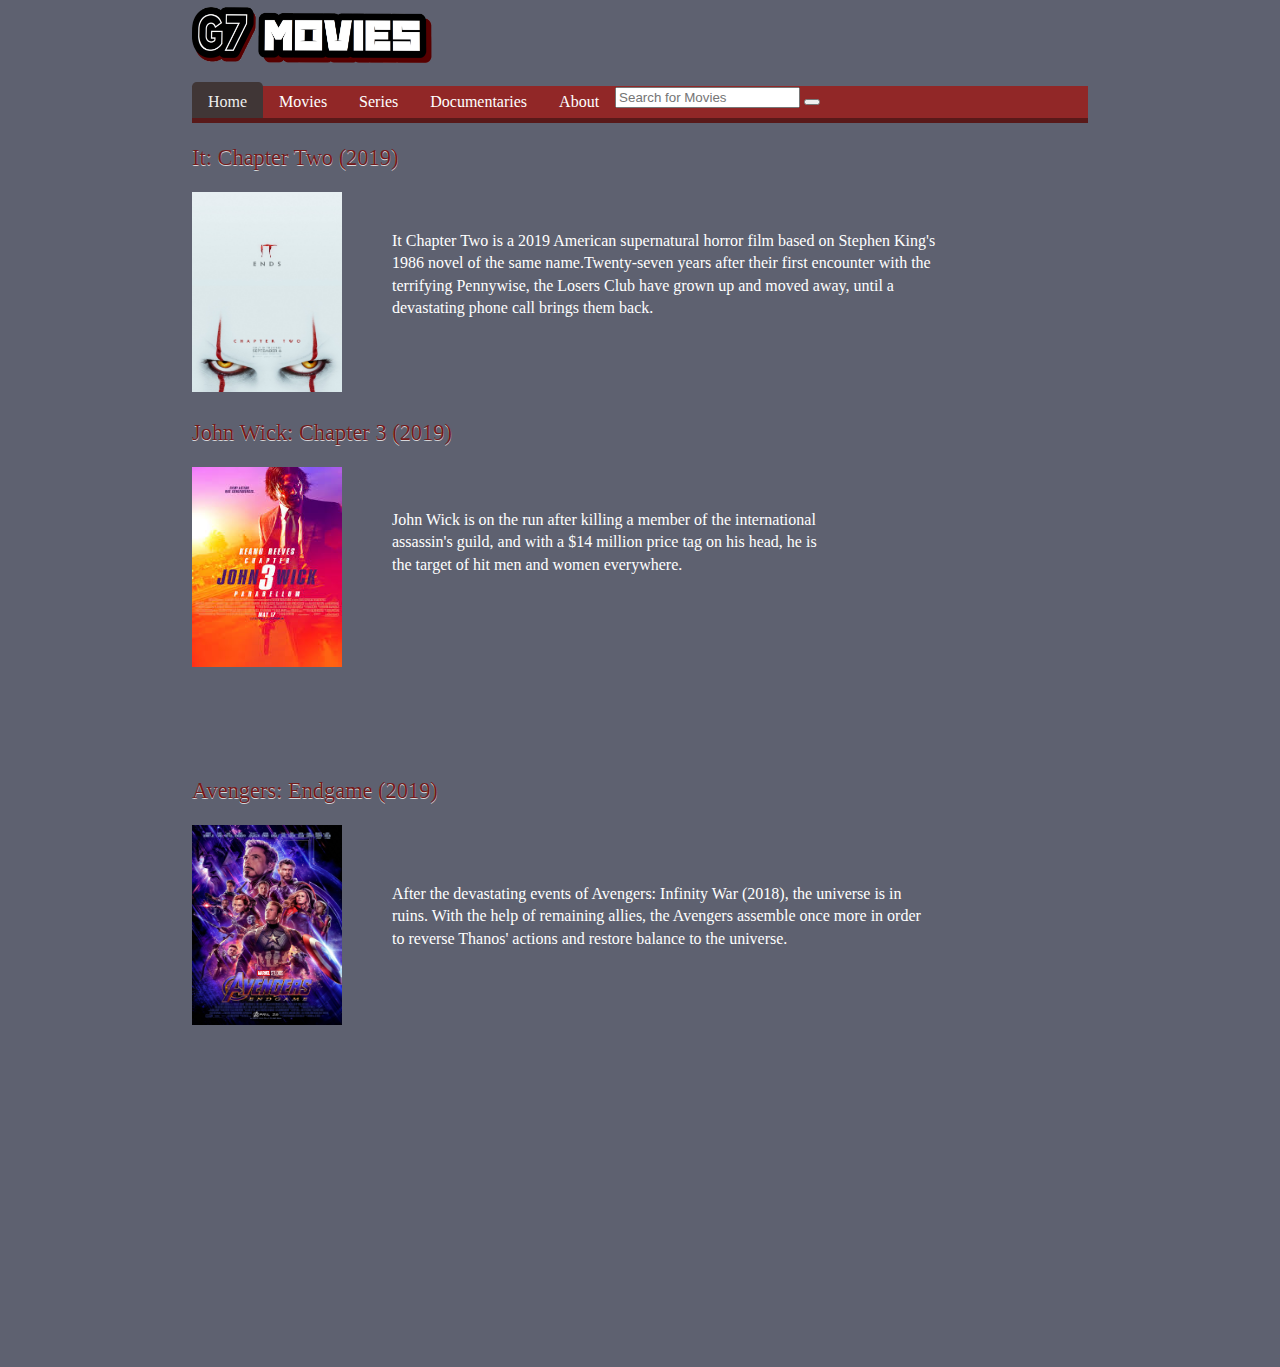
<file: HTMLFinalFinal/index.html>
<!DOCTYPE HTML>
<html>
<head>
    <!---Standar setup for our website-->
	<meta charset="UTF-8">
	<title>dropdown menu</title>
	<style>
	html {
		background: #5e6170;
	}

	body {
		font: 100% Georgia, "Times New Roman", Times, serif;
		line-height: 1.4;
		width: 70%;
		margin: 0 auto;
		padding-bottom: 20em;
	}

	h1, h2, h3 {
		font-size: 2.4em;
		font-weight: normal;
		text-shadow: 0 1px 0 rgba(255, 255, 255, 0.75);
		color: #751a1a;
	}

	h2 {
		font-size: 1.4em;
	}

	/**/
	/**/
	.cf:before, .cf:after {
		content:"";
		display:table;
	}

	.cf:after {
		clear:both;
	}

	/**/
	.cf {
		zoom:1;
	}
	/*horizontal menu styles*/
    /*horizontal menu styles*/
	nav {
		background: #591919;
		height: 2.3em;
	}
	ul, li {
		margin: 0;
		padding: 0;
		list-style: none;
		float: left;
	}
	ul {
		background: #912727;
		height: 2em;
		width: 100%;
	}
	li {
		position: relative;
	}
	li a {
		display: block;
		line-height: 2em;
		padding: 0 1em;
		color: white;
		text-decoration: none;
	}
	li a:hover, .topmenu li:hover > a {
		background: #591919;
		height: 2em;
		padding-top: .3em;
		position: relative;
		top: -.3em;
		border-radius: .3em .3em 0 0;
	}
	.current, a:hover.current, .topmenu li:hover a.current {
		background: #403636;
		color: #eee;
		padding-top: .3em;
		border-radius: .3em .3em 0 0;
		position: relative;
		top: -.3em;
		border-bottom: .3em solid #591919;
		cursor: default;
	}
	/*dropdown menu styles*/
    /*dropdown menu styles*/
	ul.submenu {
		float: none;
		background: #912727;
		width: auto;
		height: auto;
		position: absolute;
		top: 2em;
		left: -9000em;
		max-height: 0;
		-webkit-transition: max-height 0.5s ease-in-out;
		-moz-transition: max-height 0.5s ease-in-out;
		-o-transition: max-height 0.5s ease-in-out;
		-ms-transition: max-height 0.5s ease-in-out;
		transition: max-height 0.5s ease-in-out;
	}

	ul.submenu li {
		float: none;
	}

	.topmenu li:hover ul {
		left: 0;
		max-height: 20em;
        width: 8.8em;
	}

	ul.submenu li a {
		border-bottom: 1px solid white;
		padding: .2em 1em;
		white-space: nowrap;
	}
	ul.submenu li:last-child a {
		border-bottom: none;
	}
	ul.submenu li a:hover {
		background: #912727;
		height: 2em;
		padding-top: .2em;
		top: 0;
		border-radius: 0;
	}
        
    /* Elements id */
        #itmovie {
            position: relative;
            left: 200px;
            top: -200px;
            width: 50%;
            color: white;
            }
        #itmoviediv {
            position: absolute;
    	}
        
        #JWmovie {
            position: relative;
            left: 200px;
            top:  -180px;
            width: 50%;
            color: white;
            }
        #Avengersmoviediv {
            position: absolute;
            }
        
        #Avengersmovie {
            position: relative;
            left: 200px;
            top:  -180px;
            width: 50%;
            color: white;
            }
        #JKmoviediv {
            position: absolute;
            }
        
/* Dropdown meny links to.. */
/* Dropdown meny links to.. */
        
	</style>
</head>
<body>
    
<img src="Logo.png" alt="Logo" width="250"
         height="80">
	<nav class="cf">
		<nav class="cf">
			<ul class="topmenu">
				<li><a href="index.html" title="Home page" class="current">Home</a></li>
                
				<li><a href="" title="Movies">Movies</a>
					<ul class="submenu">
                        
                        <li><a href="horror.html" title="Horror">Horror</a></li>
                        
                        <li><a href="Komedie.html" title="Komedie">Komedie</a></li>
                        
                        <li><a href="action.html" title="Action">Action</a></li>
                        
                        <li><a href="krim.html" title="Krim">Krim</a></li>
                        
                        <li><a href="klassikere.html" title="Klassikere">Klassikere</a></li>
                        
                        <li><a href="sci-fi.html" title="Sci-fi">Sci-fi</a></li>
                        
                        <li><a href="romantikk.html" title="Romantikk">Romantikk</a></li>
                        
                        <li><a href="fantasy.html" title="Fantasy">Fantasy</a></li>
					</ul>
				</li>
				<li><a href="index.html" title="Series">Series</a>
					<ul class="submenu">
						<li><a href="index.html" title="Series comming soon">Coming soon</a></li>
					</ul>
                    	</li>
				<li><a href="index.html" title="Documentaries">Documentaries</a>
					<ul class="submenu">
						<li><a href="index.html" title="Documentaries coming soon">Coming soon</a></li>
					</ul>
				</li>
				<li><a href="about.html" title="More about us">About</a></li>
            
        	
                 <!--Search engine not yet availbale--->      
            <div class="wrap">
                <div class="search">
                    <input type="text" class="searchTerm" placeholder="Search for Movies">
                <button type="submit" class="searchButton">
                    <i class="fa fa-search"></i>
                </button>
                    </div>
                </div>
            </ul>
		</nav> 
	</nav>
    
    <!--- Movies on frontpage--->
    <!--- Movies on frontpage--->
    <h2 id="ITMOVIE">It: Chapter Two (2019)</h2>
           <p>
                <img src="Klovn.jpg" alt="Klovn" width="150"
                height="200">
              </p>
            <div id="itmoviediv">
                <p id="itmovie">

                    It Chapter Two is a 2019 American supernatural horror film based on Stephen King's 1986 novel of the same name.Twenty-seven years after their first encounter with the terrifying Pennywise, the Losers Club have grown up and moved away, until a devastating phone call brings them back.
                </p>
                 
     </div>
    
    <h2 id="JWMOVIE">John Wick: Chapter 3 (2019)</h2>  
              <p>
                <img src="JohnWick.jpg" alt="JhonWick" width="150"
                height="200">
              </p>
         <div id="JWmoviediv">
              <p id="JWmovie">

                    John Wick is on the run after killing a member of the international assassin's guild, and with a $14 million price tag on his head, he is the target of hit men and women everywhere.
               </p>
                
         </div>
    <h2 id="AMovie">Avengers: Endgame (2019)</h2>  
           <p>
                <img src="Endgame.jpg" alt="Avengers" width="150"
                height="200">
              </p>
            <div id="Avengersmoviediv">
                <p id="Avengersmovie">

                    After the devastating events of Avengers: Infinity War (2018), the universe is in ruins. With the help of remaining allies, the Avengers assemble once more in order to reverse Thanos' actions and restore balance to the universe.
                </p>
         </div>
                
     </body>
</file>
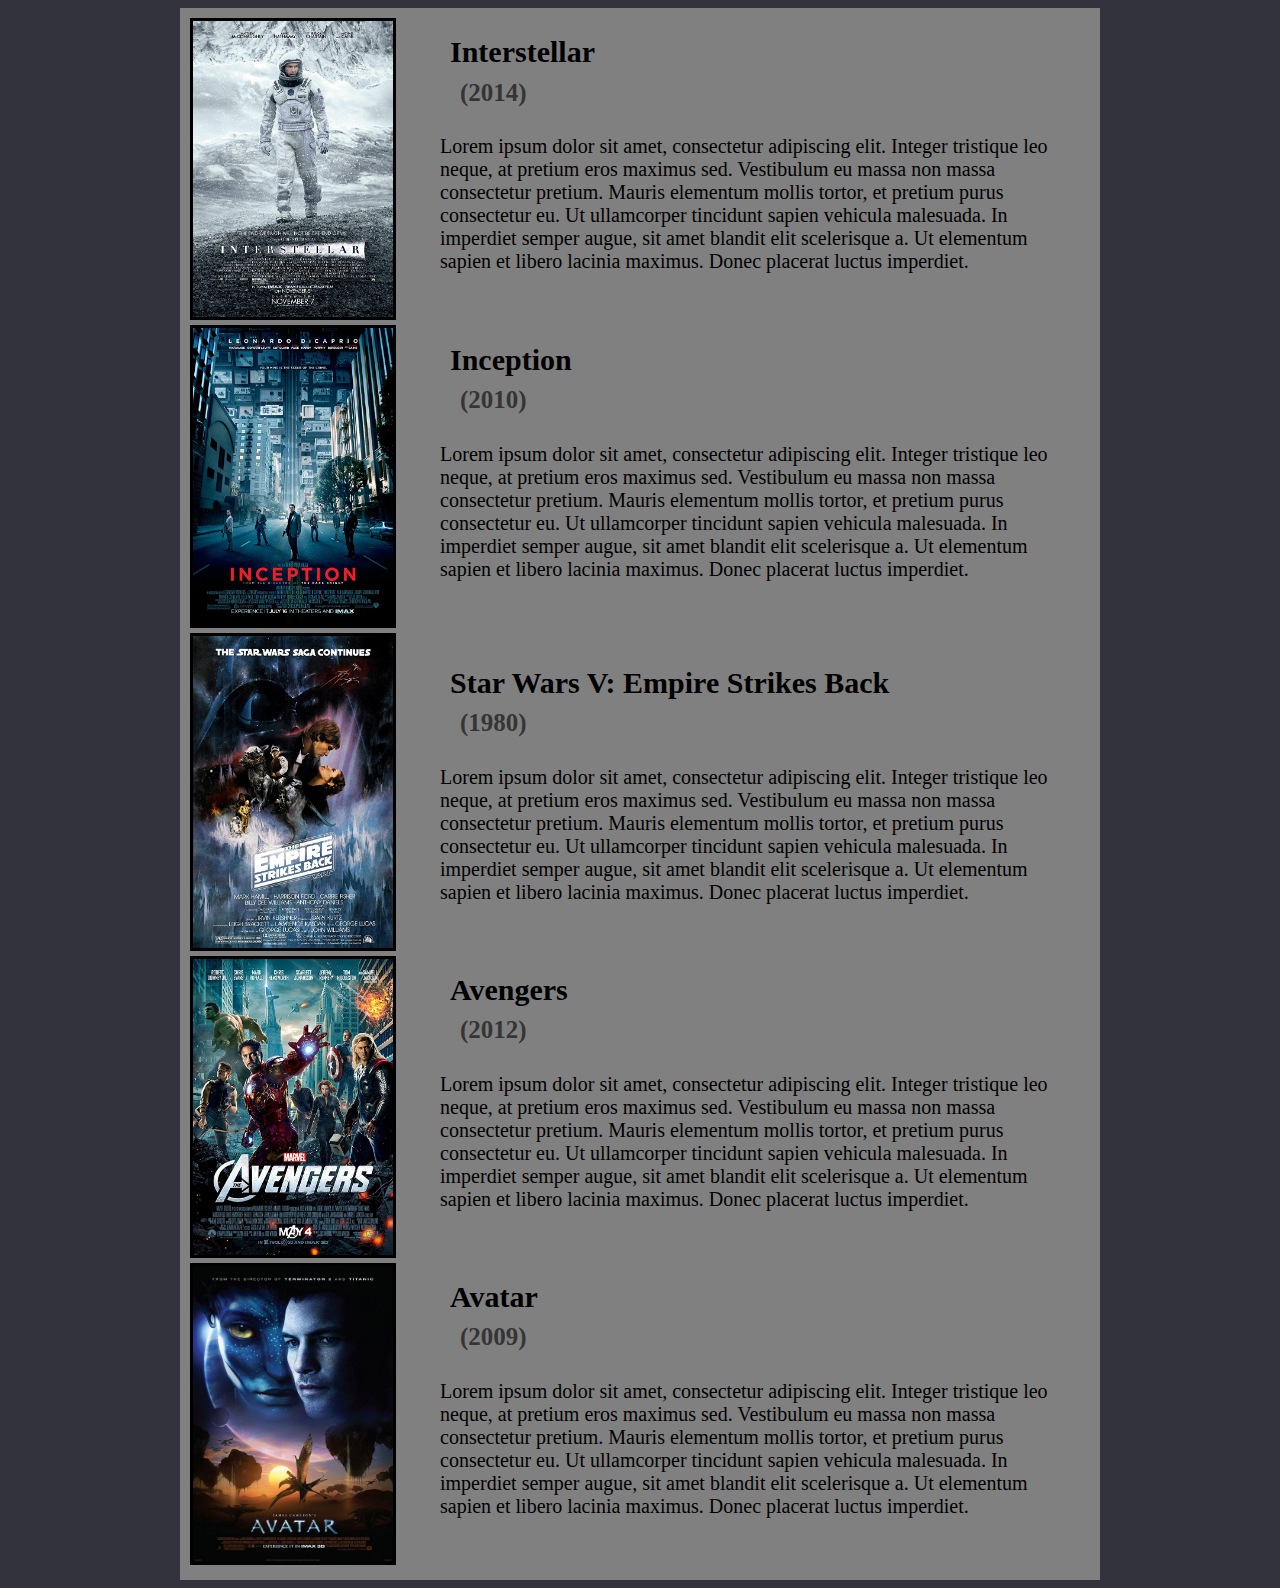
<file: Assingnment/Sci-fi.html>
<!DOCTYPE html>
<html>
    <head>
        <meta charset="utf-8">
        <title>G7Movies: Sci-fi</title>
        <style>
            body {
                background: #33333d;
                font-size: 20px;
            }
            .content {
                max-width: 900px;
                margin: auto;
                background: grey;
                padding: 10px;
            }
            .content img {
                width: 200px;
                height: auto;
                border: solid black 3px;
                padding: 0px 0px 0px 0px;
            }
            
            .movieposterdiv,.movieposterdiv2, .movieposterdiv3, .movieposterdiv4, .movieposterdiv5 {
                position: relative;
                padding; 0px 0px 0px 0px;
            }
            
            .movietextdiv, .movietextdiv2, .movietextdiv3, .movietextdiv4, .movietextdiv5 {
                position: relative;
                top: -260px;
            }
            
            .movietext, .movietext2, .movietext3, .movietext4, .movietext5 {
                position: absolute;
                width: 70%;
                left: 250px;
                top: 50px;
            }
            
            #head1, #head2, #head3, #head4, #head5{
                position: absolute;
                top: -70px;
                left: 250px;
                padding: 10px;
                font-size: 30px;
            }
            h4 {
                position: absolute;
                left: 270px;
                top: -20px;
                font-size: 25px;
                color: #363535;
            }
            #secondarydiv, #secondarydiv2, #secondarydiv3, #secondarydiv4, #secondarydiv5 {
                border: solid 2px black;
            }
        </style>
    </head>
    <body>
        <div class="content">
            <div class="secondarydiv">
                <div class="movieposterdiv">
                    <img src="Images/Interstellar.jpg" alt="Interstellar" class="movieposters">
                </div>
                <div class="movietextdiv">
                    <h3 id="head1">Interstellar</h3>
                    <h4>(2014)</h4>
                    <p class="movietext">
                        Lorem ipsum dolor sit amet, consectetur adipiscing elit. Integer tristique leo neque, at pretium eros maximus sed. Vestibulum eu massa non massa consectetur pretium. Mauris elementum mollis tortor, et pretium purus consectetur eu. Ut ullamcorper tincidunt sapien vehicula malesuada. In imperdiet semper augue, sit amet blandit elit scelerisque a. Ut elementum sapien et libero lacinia maximus. Donec placerat luctus imperdiet.
                    </p>
                </div>
            </div>
            
            <div class="secondarydiv">
                <div class="movieposterdiv2">
                    <img src="Images/Inception.jpg" alt="Inception" class="movieposters2">
                </div>
                <div class="movietextdiv2">
                    <h3 id="head2">Inception</h3>
                    <h4>(2010)</h4>
                    <p class="movietext2">
                    Lorem ipsum dolor sit amet, consectetur adipiscing elit. Integer tristique leo neque, at pretium eros maximus sed. Vestibulum eu massa non massa consectetur pretium. Mauris elementum mollis tortor, et pretium purus consectetur eu. Ut ullamcorper tincidunt sapien vehicula malesuada. In imperdiet semper augue, sit amet blandit elit scelerisque a. Ut elementum sapien et libero lacinia maximus. Donec placerat luctus imperdiet.
                    </p>
                </div>
            </div>
            
            <div class="secondarydiv">
                <div class="movieposterdiv3">
                    <img src="Images/SWV.jpg" alt="StarWarsV" class="movieposters3">
                </div>
                <div class="movietextdiv3">
                    <h3 id="head3">Star Wars V: Empire Strikes Back</h3>
                    <h4>(1980)</h4>
                    <p class="movietext3">
                    Lorem ipsum dolor sit amet, consectetur adipiscing elit. Integer tristique leo neque, at pretium eros maximus sed. Vestibulum eu massa non massa consectetur pretium. Mauris elementum mollis tortor, et pretium purus consectetur eu. Ut ullamcorper tincidunt sapien vehicula malesuada. In imperdiet semper augue, sit amet blandit elit scelerisque a. Ut elementum sapien et libero lacinia maximus. Donec placerat luctus imperdiet.
                    </p>
                </div>
            </div>
            
            <div class="secondarydiv">
                <div class="movieposterdiv4">
                    <img src="Images/Avengers.jpg" alt="Avengers" class="movieposters4">
                </div>
                <div class="movietextdiv4">
                    <h3 id="head4">Avengers</h3>
                    <h4>(2012)</h4>
                    <p class="movietext4">
                    Lorem ipsum dolor sit amet, consectetur adipiscing elit. Integer tristique leo neque, at pretium eros maximus sed. Vestibulum eu massa non massa consectetur pretium. Mauris elementum mollis tortor, et pretium purus consectetur eu. Ut ullamcorper tincidunt sapien vehicula malesuada. In imperdiet semper augue, sit amet blandit elit scelerisque a. Ut elementum sapien et libero lacinia maximus. Donec placerat luctus imperdiet.
                    </p>
                </div>
            </div>
            
            <div class="secondarydiv">
                <div class="movieposterdiv5">
                    <img src="Images/Avatar.jpg" alt="Avatar" class="movieposters5">
                </div>
                <div class="movietextdiv5">
                    <h3 id="head5">Avatar</h3>
                    <h4>(2009)</h4>
                    <p class="movietext5">
                    Lorem ipsum dolor sit amet, consectetur adipiscing elit. Integer tristique leo neque, at pretium eros maximus sed. Vestibulum eu massa non massa consectetur pretium. Mauris elementum mollis tortor, et pretium purus consectetur eu. Ut ullamcorper tincidunt sapien vehicula malesuada. In imperdiet semper augue, sit amet blandit elit scelerisque a. Ut elementum sapien et libero lacinia maximus. Donec placerat luctus imperdiet.
                    </p>
                </div>
            </div>
        </div>
    </body>
</html>
</file>
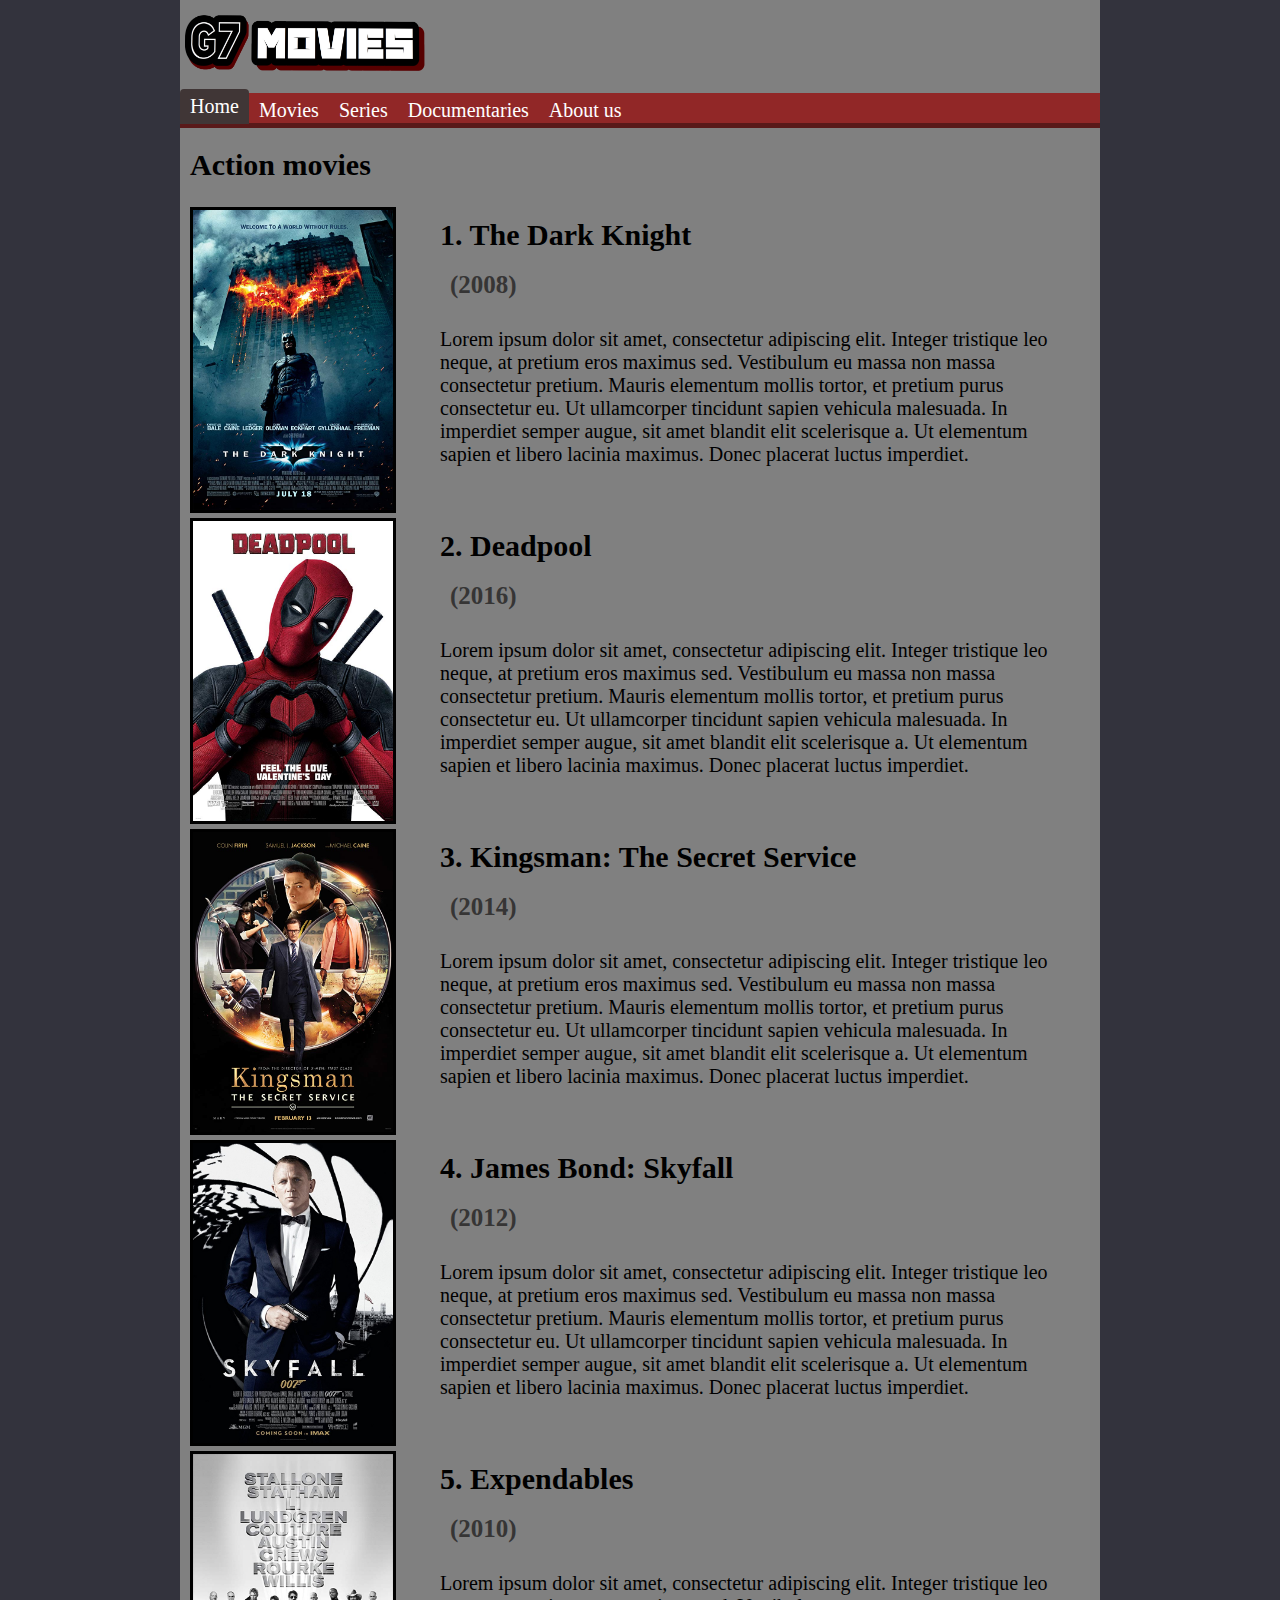
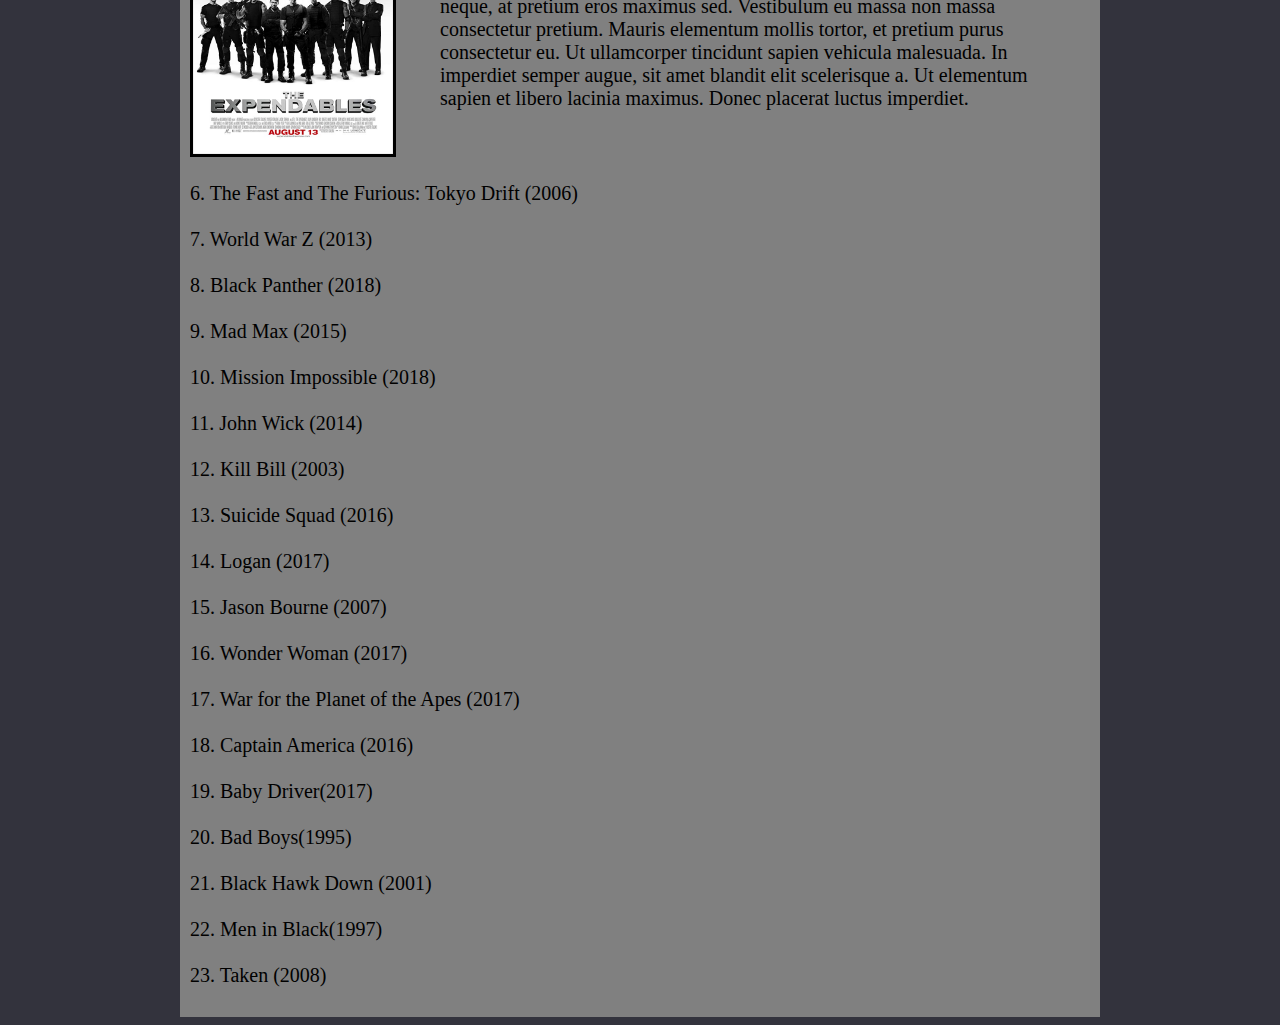
<file: HTMLFinalFinal/action.html>
<!DOCTYPE html>
<html>
    <head>
        <meta charset="utf-8">
        <title>G7Movies: Action</title>
        <link rel="icon" href="Images/LogoIcon.png">
        <link rel="stylesheet" href="style.css" type="text/css">
    </head>
    <body>
        <div class="content">
            <header class="tobbar">
                <div class="topdiv">
                    <img src="Images/Logo.png" alt="Logo" id="logoimage">
                </div>
                <div>
                    <div class="navbar">
                        <ul class="topmenu">
                            <li>
                                <a href="index.html" class="current">Home</a>
                            </li>
                            <li>
                                <a href="">Movies</a>
                                <ul class="submenu">
                                    <li>
                                        <a href="horror.html">Horror</a>
                                    </li>
                                    <li>
                                        <a href="komedie.html">Komedie</a>
                                    </li>
                                    <li>
                                        <a href="action.html">Action</a>
                                    </li>
                                    <li>
                                        <a href="krim.html">Krim</a>
                                    </li>
                                    <li>
                                        <a href="klassikere.html">Klassikkere</a>
                                    </li>
                                    <li>
                                        <a href="sci-fi.html">Sci-Fi</a>
                                    </li>
                                    <li>
                                        <a href="romantikk.html">Romantikk</a>
                                    </li>
                                    <li>
                                        <a href="fantasy.html">Fantasy</a>
                                    </li>
                                </ul>
                            </li>
                            <li><a href="index.html">Series</a>
                                <ul class="submenu">
                                    <li>
                                        <a href="index.html">Coming soon</a>
                                    </li>
                                </ul>
                            </li>
                            <li><a href="index.html">Documentaries</a>
                                <ul class="submenu">
                                    <li>
                                        <a href="index.html">Coming soon</a>
                                    </li>
                                </ul>
                            </li>
                            <li>
                                <a href="about.html">About us</a>
                            </li>
                        </ul>
                    </div>  
                    
                </div>
            </header>
            
            <div class="movies">
                <h2>Action movies</h2>
                <div class="secondarydiv">
                    <div class="movieposterdiv">
                        <img src="Images/PhotoAction/thedarkknight.jpg" alt="The Dark Knight" class="movieposters">
                    </div>
                    <div class="movietextdiv">
                        <h3 id="movietitle">1. The Dark Knight</h3>
                        <h4>(2008)</h4>
                        <p class="movietext">
                            Lorem ipsum dolor sit amet, consectetur adipiscing elit. Integer tristique leo neque, at pretium eros maximus sed. Vestibulum eu massa non massa consectetur pretium. Mauris elementum mollis tortor, et pretium purus consectetur eu. Ut ullamcorper tincidunt sapien vehicula malesuada. In imperdiet semper augue, sit amet blandit elit scelerisque a. Ut elementum sapien et libero lacinia maximus. Donec placerat luctus imperdiet.
                        </p>
                    </div>
                </div>
            
                <div class="secondarydiv">
                    <div class="movieposterdiv">
                        <img src="Images/PhotoAction/deadpool.jpg" alt="Deadpool" class="movieposters">
                    </div>
                    <div class="movietextdiv">
                        <h3 id="movietitle">2. Deadpool</h3>
                        <h4>(2016)</h4>
                        <p class="movietext">
                            Lorem ipsum dolor sit amet, consectetur adipiscing elit. Integer tristique leo neque, at pretium eros maximus sed. Vestibulum eu massa non massa consectetur pretium. Mauris elementum mollis tortor, et pretium purus consectetur eu. Ut ullamcorper tincidunt sapien vehicula malesuada. In imperdiet semper augue, sit amet blandit elit scelerisque a. Ut elementum sapien et libero lacinia maximus. Donec placerat luctus imperdiet.
                        </p>
                    </div>
                </div>
            
                <div class="secondarydiv">
                    <div class="movieposterdiv">
                        <img src="Images/PhotoAction/kingsman.jpg" alt="Kingsman" class="movieposters">
                    </div>
                    <div class="movietextdiv">
                        <h3 id="movietitle">3. Kingsman: The Secret Service</h3>
                        <h4>(2014)</h4>
                        <p class="movietext">
                            Lorem ipsum dolor sit amet, consectetur adipiscing elit. Integer tristique leo neque, at pretium eros maximus sed. Vestibulum eu massa non massa consectetur pretium. Mauris elementum mollis tortor, et pretium purus consectetur eu. Ut ullamcorper tincidunt sapien vehicula malesuada. In imperdiet semper augue, sit amet blandit elit scelerisque a. Ut elementum sapien et libero lacinia maximus. Donec placerat luctus imperdiet.
                        </p>
                    </div>
                </div>
            
                <div class="secondarydiv">
                    <div class="movieposterdiv">
                        <img src="Images/PhotoAction/skyfall.jpg" alt="James Bond: Skyfall" class="movieposters">
                    </div>
                    <div class="movietextdiv">
                        <h3 id="movietitle">4. James Bond: Skyfall</h3>
                        <h4>(2012)</h4>
                        <p class="movietext">
                            Lorem ipsum dolor sit amet, consectetur adipiscing elit. Integer tristique leo neque, at pretium eros maximus sed. Vestibulum eu massa non massa consectetur pretium. Mauris elementum mollis tortor, et pretium purus consectetur eu. Ut ullamcorper tincidunt sapien vehicula malesuada. In imperdiet semper augue, sit amet blandit elit scelerisque a. Ut elementum sapien et libero lacinia maximus. Donec placerat luctus imperdiet.
                        </p>
                    </div>
                </div>
            
                <div class="secondarydiv">
                    <div class="movieposterdiv">
                        <img src="Images/PhotoAction/expendables.jpg" alt="Expendables" class="movieposters">
                    </div>
                    <div class="movietextdiv">
                        <h3 id="movietitle">5. Expendables</h3>
                        <h4>(2010)</h4>
                        <p class="movietext">
                            Lorem ipsum dolor sit amet, consectetur adipiscing elit. Integer tristique leo neque, at pretium eros maximus sed. Vestibulum eu massa non massa consectetur pretium. Mauris elementum mollis tortor, et pretium purus consectetur eu. Ut ullamcorper tincidunt sapien vehicula malesuada. In imperdiet semper augue, sit amet blandit elit scelerisque a. Ut elementum sapien et libero lacinia maximus. Donec placerat luctus imperdiet.
                        </p>
                    </div>
                </div>
            
                <div>
                    <p id="restmovies">
                        6. The Fast and The Furious: Tokyo Drift (2006)
                        <br><br>
                        7. World War Z  (2013)
                        <br><br>
                        8. Black Panther (2018)
                        <br><br>
                        9. Mad Max (2015)
                        <br><br>
                        10. Mission Impossible (2018)
                        <br><br>
                        11. John Wick (2014)
                        <br><br>
                        12. Kill Bill (2003)
                        <br><br>
                        13. Suicide Squad (2016)
                        <br><br>
                        14. Logan (2017)
                        <br><br>
                        15. Jason Bourne (2007)
                        <br><br>
                        16. Wonder Woman (2017)
                        <br><br>
                        17. War for the Planet of the Apes (2017)
                        <br><br>
                        18. Captain America (2016)
                        <br><br>
                        19. Baby Driver(2017)
                        <br><br>
                        20. Bad Boys(1995)
                        <br><br>
                        21. Black Hawk Down (2001)
                        <br><br>
                        22. Men in Black(1997)
                        <br><br>
                        23. Taken (2008)
                    </p>
                </div>
            </div>
        </div>
    </body>
</html>
</file>
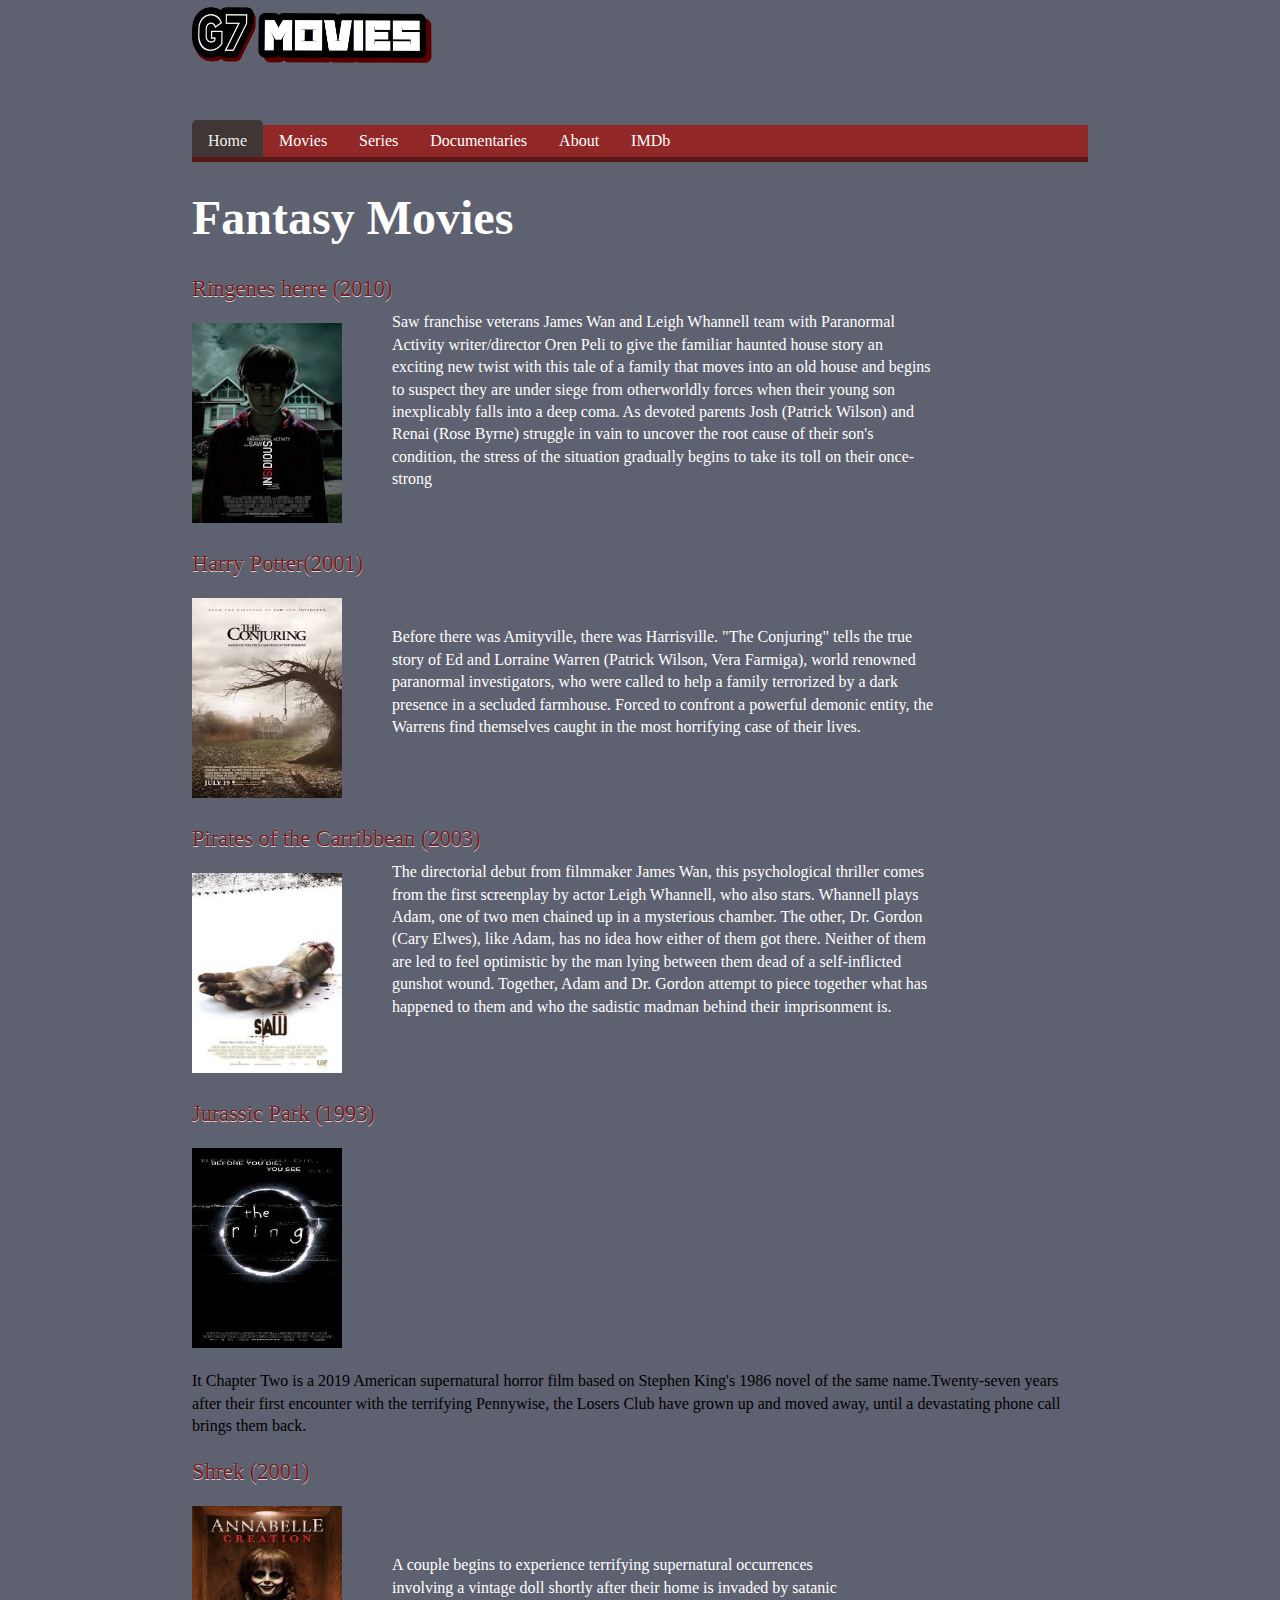
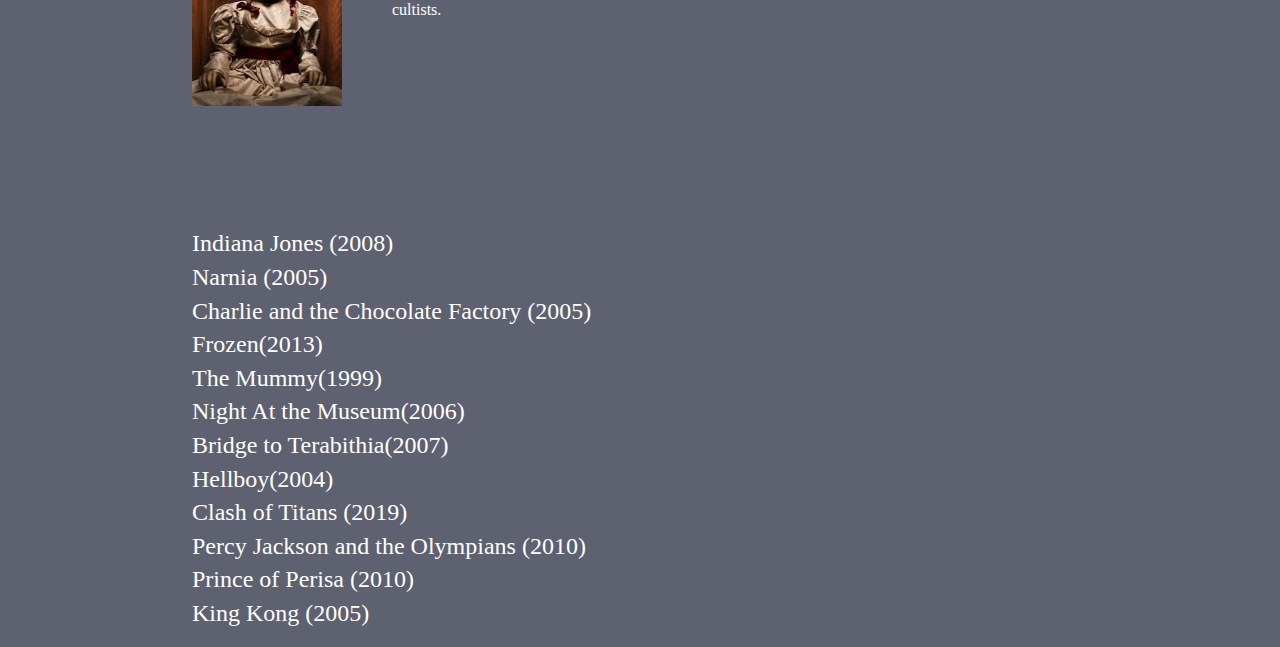
<file: HTMLFinalFinal/fantasy.html>
<!DOCTYPE HTML>
<html>
<head>
    	<!---Standar setup for our website-->
	<meta charset="UTF-8">
	<title>dropdown menu</title>
	<style>
	html {
		background: #5e6170;
	}

	body {
		font: 100% Georgia, "Times New Roman", Times, serif;
		line-height: 1.4;
		width: 70%;
		margin: 0 auto;
		padding-bottom: 20em;
	}

	h1, h2, h3 {
		font-size: 2.4em;
		font-weight: normal;
		text-shadow: 0 1px 0 rgba(255, 255, 255, 0.75);
		color: #751a1a;
	}

	h2 {
		font-size: 1.4em;
	}

	/**/
	/**/
	.cf:before, .cf:after {
		content:"";
		display:table;
	}

	.cf:after {
		clear:both;
	}

	/* */
	.cf {
		zoom:1;
	}
        

      /*horizontal menu styles */  
	nav {
		background: #591919;
		height: 2.3em;
	}
	ul, li {
		margin: 0;
		padding: 0;
		list-style: none;
		float: left;
	}
	ul {
		background: #912727;
		height: 2em;
		width: 100%;
	}
	li {
		position: relative;
	}
	li a {
		display: block;
		line-height: 2em;
		padding: 0 1em;
		color: white;
		text-decoration: none;
	}
	li a:hover, .topmenu li:hover > a {
		background: #591919;
		height: 2em;
		padding-top: .3em;
		position: relative;
		top: -.3em;
		border-radius: .3em .3em 0 0;
	}
	.current, a:hover.current, .topmenu li:hover a.current {
		background: #403636;
		color: #eee;
		padding-top: .3em;
		border-radius: .3em .3em 0 0;
		position: relative;
		top: -.3em;
		border-bottom: .3em solid #591919;
		cursor: default;
	}
	/*dropdown menu styles*/

	ul.submenu {
		float: none;
		background: #912727;
		width: auto;
		height: auto;
		position: absolute;
		top: 2em;
		left: -9000em;
		max-height: 0;
		-webkit-transition: max-height 0.5s ease-in-out;
		-moz-transition: max-height 0.5s ease-in-out;
		-o-transition: max-height 0.5s ease-in-out;
		-ms-transition: max-height 0.5s ease-in-out;
		transition: max-height 0.5s ease-in-out;
	}

	ul.submenu li {
		float: none;
	}

	.topmenu li:hover ul {
		left: 0;
		max-height: 20em;
        width: 8.8em;
	}

	ul.submenu li a {
		border-bottom: 1px solid white;
		padding: .2em 1em;
		white-space: nowrap;
	}
	ul.submenu li:last-child a {
		border-bottom: none;
	}
	ul.submenu li a:hover {
		background: #912727;
		height: 2em;
		padding-top: .2em;
		top: 0;
		border-radius: 0;
	}


 /*Fantasy Movies*/
 /*Fantasy Movies*/
 /*Number 1, Ringenes Herre*/
        #Ringenes {
            position: relative;
            left: 200px;
            top:  -250px;
            width: 50%;
            color: white;
            }
        #Ringenesdiv {
            position: absolute;
            }
/*Number 2, Harry Potter*/
        #Harry {
            position: relative;
            left: 200px;
            top:  -210px;
            width: 50%;
            color: white;
            }
        #Harrydiv {
            position: absolute;
            }
 /*Number 3, Pirates of the Carribean*/
        #Pirates {
            position: relative;
            left: 200px;
            top:  -250px;
            width: 50%;
            color: white;
            }
        #Piratesdiv {
            position: absolute;
            }
 /*Number 4, Jurassic Park*/
        #Jurrassic {
            position: relative;
            left: 200px;
            top:  -210px;
            width: 50%;
            color: white;
            }
        #Jurrassicdiv {
            position: absolute;
            }
/*Number 5, Shrek*/
        #Shrek {
            position: relative;
            left: 200px;
            top:  -190px;
            width: 50%;
            color: white;
            }
        #Shrekdiv {
            position: absolute;
            }
        


	</style>
</head>
<body>
    
<img src="Logo.png" alt="Logo" width="250"
         height="80">
	
	<h3>
    
    </h3>
	<nav class="cf">
		<nav class="cf">
			<ul class="topmenu">
				<li><a href="index.html" title="Home page" class="current">Home</a></li>
                
				<li><a href="" title="Movies">Movies</a>
					<ul class="submenu">
                        
                        <li><a href="horror.html" title="Horror">Horror</a></li>
                        
                        <li><a href="komedie.html" title="Komedie">Komedie</a></li>
                        
                        <li><a href="action.html" title="Action">Action</a></li>
                        
                        <li><a href="krim.html" title="Krim">Krim</a></li>
                        
                        <li><a href="klassikere.html" title="Klassikere">Klassikere</a></li>
                        
                        <li><a href="sci-fi.html" title="Sci-fi">Sci-fi</a></li>
                        
                        <li><a href="romantikk.html" title="Romantikk">Romantikk</a></li>
                        
                        <li><a href="fantasy.html" title="Fantasy">Fantasy</a></li>
                        
					</ul>
				</li>
				<li><a href="index.html" title="Series">Series</a>
					<ul class="submenu">
						<li><a href="index.html" title="recent articles">Coming soon</a></li>
					</ul>
                    	</li>
				<li><a href="index.html" title="Documentaries">Documentaries</a>
					<ul class="submenu">
						<li><a href="index.html" title="recent articles">Coming soon</a></li>
					</ul>
				</li>
				<li><a href="about.html" title="More about us">About</a></li>
				<li><a href="https://www.imdb.com" title="IMDb">IMDb</a>
				</li>
			</ul>
		</nav>
	</nav>
    <h5><font size="8" color= White>Fantasy Movies</font></h5>


<!---Number 1, Ringenes herre --->    
<!---Number 1, Ringenes herre --->  
<!---Number 1, Ringenes herre --->  
    <h2 id="Ringenes1">Ringenes herre (2010)</h2>
           <p>
            <img src="Insidious.jpg" alt="Ringenes herre" width="150"
         height="200">
              </p>
            <div id="Ringenesdiv">
                <p id="Ringenes">

                    Saw franchise veterans James Wan and Leigh Whannell team with Paranormal Activity writer/director Oren Peli to give the familiar haunted house story an exciting new twist with this tale of a family that moves into an old house and begins to suspect they are under siege from otherworldly forces when their young son inexplicably falls into a deep coma. As devoted parents Josh (Patrick Wilson) and Renai (Rose Byrne) struggle in vain to uncover the root cause of their son's condition, the stress of the situation gradually begins to take its toll on their once-strong 
                </p>
                 
     </div>
<!---Number 2, Harry Potter --->  
<!---Number 2, Harry Potter --->  
<!---Number 2, Harry Potter --->  
    <h2 id="Harry1">Harry Potter(2001)</h2>
           <p>
            <img src="Conjuring.jpg" alt="Harry Potter" width="150"
         height="200">
              </p>
            <div id="Harrydiv">
                <p id="Harry">

                    Before there was Amityville, there was Harrisville. "The Conjuring" tells the true story of Ed and Lorraine Warren (Patrick Wilson, Vera Farmiga), world renowned paranormal investigators, who were called to help a family terrorized by a dark presence in a secluded farmhouse. Forced to confront a powerful demonic entity, the Warrens find themselves caught in the most horrifying case of their lives. 
                </p>
                 
     </div>
<!---Number 3, Pirates of the Carribbean  ---> 
<!---Number 3, Pirates of the Carribbean  ---> 
<!---Number 3, Pirates of the Carribbean  ---> 
    <h2 id="Pirates1">Pirates of the Carribbean (2003)</h2>
           <p>
            <img src="Saw.jpg" alt="Pirates of the Carribbean " width="150"
         height="200">
              </p>
            <div id="Piratesdiv">
                <p id="Pirates">

                    The directorial debut from filmmaker James Wan, this psychological thriller comes from the first screenplay by actor Leigh Whannell, who also stars. Whannell plays Adam, one of two men chained up in a mysterious chamber. The other, Dr. Gordon (Cary Elwes), like Adam, has no idea how either of them got there. Neither of them are led to feel optimistic by the man lying between them dead of a self-inflicted gunshot wound. Together, Adam and Dr. Gordon attempt to piece together what has happened to them and who the sadistic madman behind their imprisonment is. 
                </p>
                 
     </div>
<!---Number 4, The Ring ---> 
<!---Number 4, The Ring ---> 
<!---Number 4, The Ring ---> 
    <h2 id="Jurassic1">Jurassic Park (1993)</h2>
           <p>
            <img src="Ring.jpg" alt="Jurassic" width="150"
         height="200">
              </p>
            <div id="Jurassicdiv">
                <p id="Jurassic">

                    It Chapter Two is a 2019 American supernatural horror film based on Stephen King's 1986 novel of the same name.Twenty-seven years after their first encounter with the terrifying Pennywise, the Losers Club have grown up and moved away, until a devastating phone call brings them back.
                </p>
                 
     </div>
<!---Number 5, Shrek --->
<!---Number 5, Shrek ---> 
<!---Number 5, Shrek ---> 
    <h2 id="Shrek1">Shrek (2001)</h2>
           <p>
            <img src="Annabelle.jpg" alt="Shrek" width="150"
         height="200">
              </p>
            <div id="Shrekdiv">
                <p id="Shrek">

                    A couple begins to experience terrifying supernatural occurrences involving a vintage doll shortly after their home is invaded by satanic cultists.
                </p> 
                
<!---Number 6 and futher--->
<!---Number 6 and futher--->
<!---Number 6 and futher--->
    <p>
        <font size="5" color= White>
            Indiana Jones (2008)<br/>Narnia (2005)<br/>Charlie and the Chocolate Factory (2005)<br/>Frozen(2013)<br/>The Mummy(1999)<br/>Night At the Museum(2006)<br/>Bridge to Terabithia(2007)<br/>Hellboy(2004)<br/>Clash of Titans (2019)<br/>Percy Jackson and the Olympians (2010)<br/>Prince of Perisa (2010)<br/>King Kong (2005)
<br/></font>
                </p>
                 
     </div>
 </body>
</file>
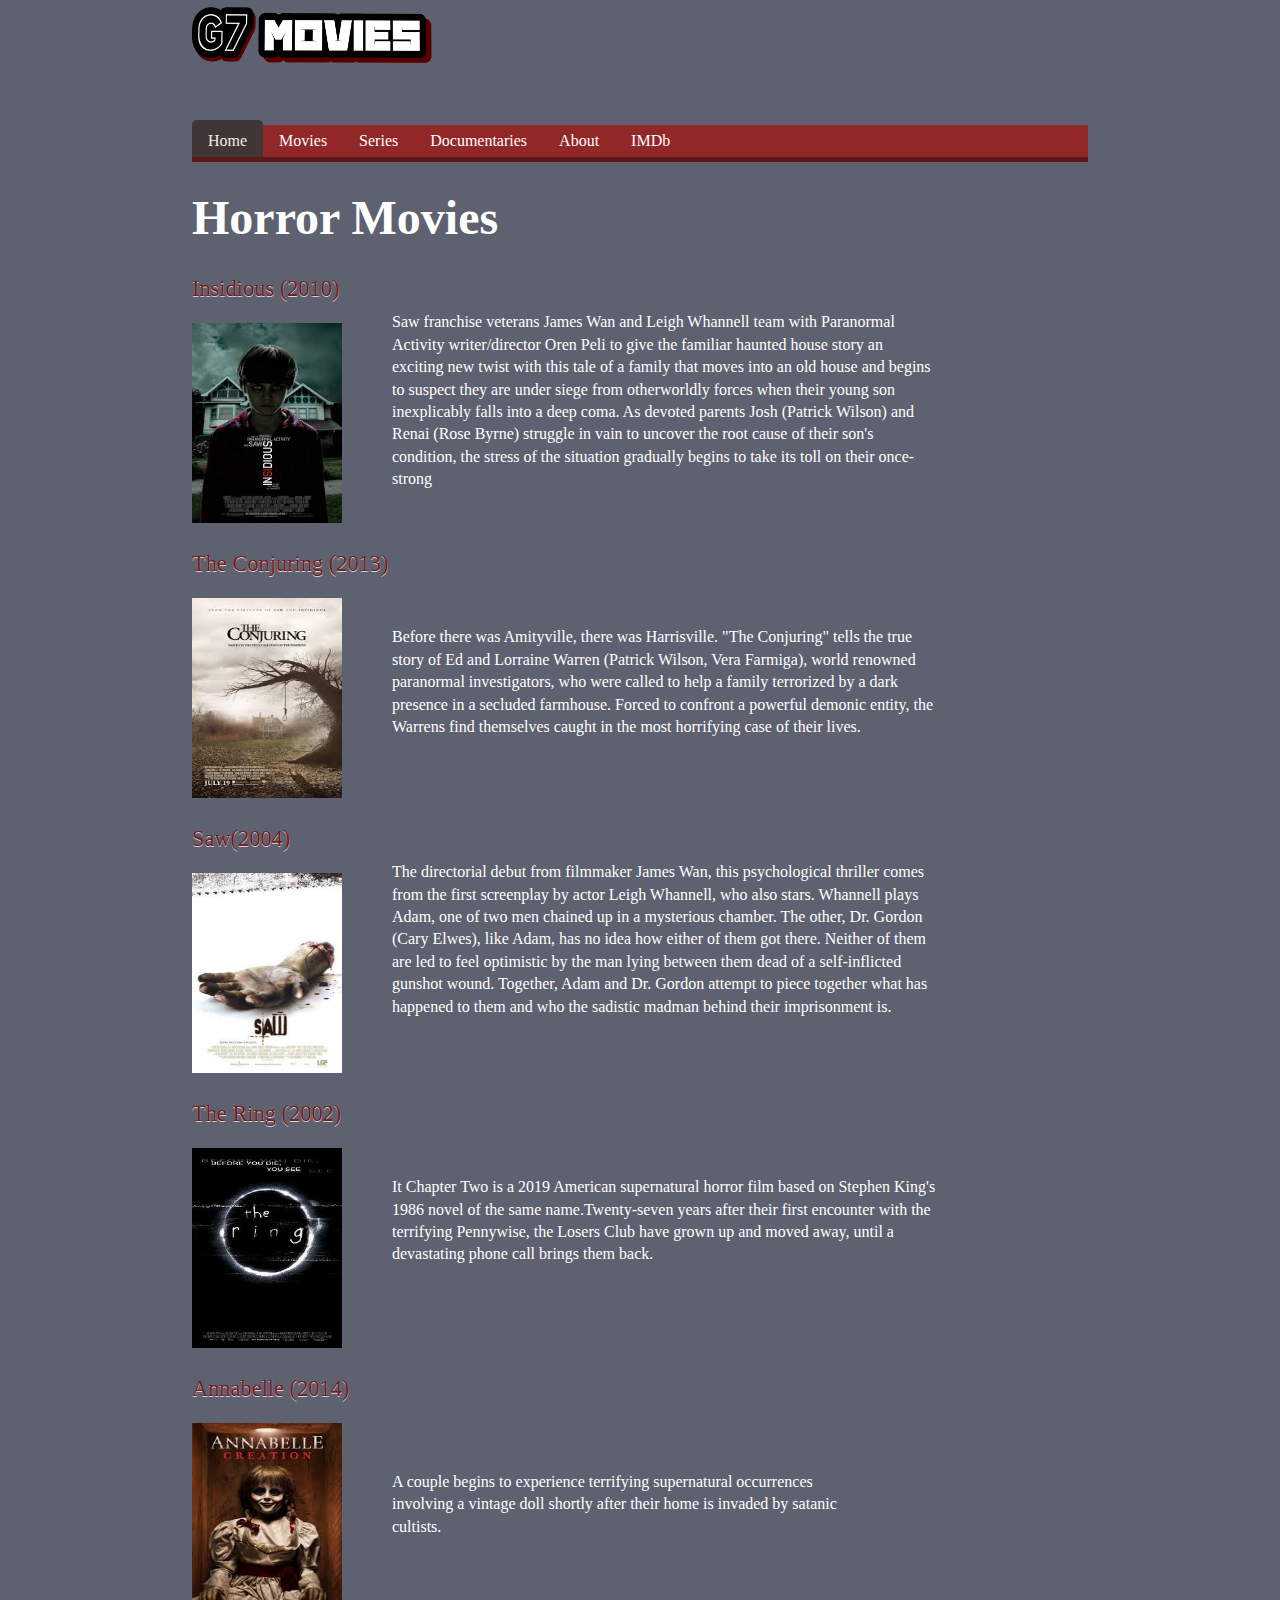
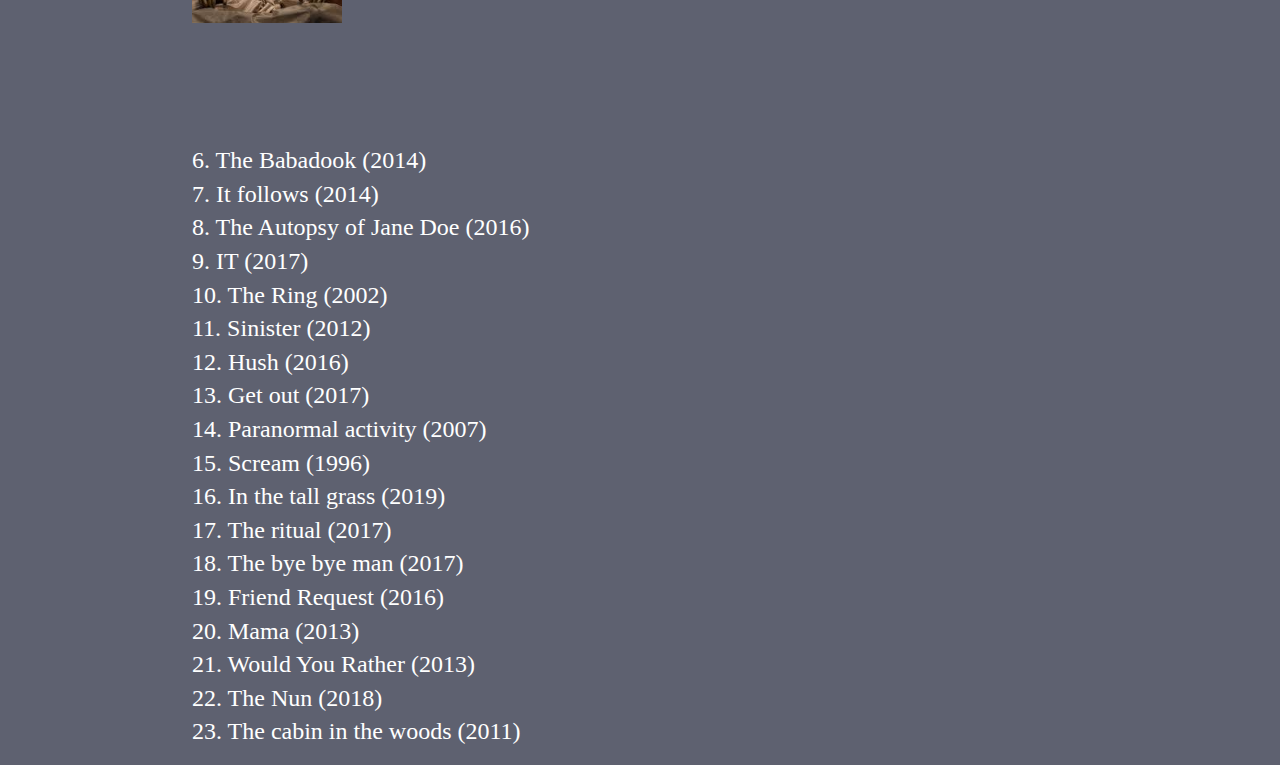
<file: HTMLFinalFinal/horror.html>
<!DOCTYPE HTML>
<html>
<head>
    	<!---Standar setup for our website-->
	<meta charset="UTF-8">
	<title>dropdown menu</title>
	<style>
	html {
		background: #5e6170;
	}

	body {
		font: 100% Georgia, "Times New Roman", Times, serif;
		line-height: 1.4;
		width: 70%;
		margin: 0 auto;
		padding-bottom: 20em;
	}

	h1, h2, h3 {
		font-size: 2.4em;
		font-weight: normal;
		text-shadow: 0 1px 0 rgba(255, 255, 255, 0.75);
		color: #751a1a;
	}

	h2 {
		font-size: 1.4em;
	}

	/**/
	/**/
	.cf:before, .cf:after {
		content:"";
		display:table;
	}

	.cf:after {
		clear:both;
	}

	/* */
	.cf {
		zoom:1;
	}
        

      /*horizontal menu styles */  
	nav {
		background: #591919;
		height: 2.3em;
	}
	ul, li {
		margin: 0;
		padding: 0;
		list-style: none;
		float: left;
	}
	ul {
		background: #912727;
		height: 2em;
		width: 100%;
	}
	li {
		position: relative;
	}
	li a {
		display: block;
		line-height: 2em;
		padding: 0 1em;
		color: white;
		text-decoration: none;
	}
	li a:hover, .topmenu li:hover > a {
		background: #591919;
		height: 2em;
		padding-top: .3em;
		position: relative;
		top: -.3em;
		border-radius: .3em .3em 0 0;
	}
	.current, a:hover.current, .topmenu li:hover a.current {
		background: #403636;
		color: #eee;
		padding-top: .3em;
		border-radius: .3em .3em 0 0;
		position: relative;
		top: -.3em;
		border-bottom: .3em solid #591919;
		cursor: default;
	}
	/*dropdown menu styles*/

	ul.submenu {
		float: none;
		background: #912727;
		width: auto;
		height: auto;
		position: absolute;
		top: 2em;
		left: -9000em;
		max-height: 0;
		-webkit-transition: max-height 0.5s ease-in-out;
		-moz-transition: max-height 0.5s ease-in-out;
		-o-transition: max-height 0.5s ease-in-out;
		-ms-transition: max-height 0.5s ease-in-out;
		transition: max-height 0.5s ease-in-out;
	}

	ul.submenu li {
		float: none;
	}

	.topmenu li:hover ul {
		left: 0;
		max-height: 20em;
        width: 8.8em;
	}

	ul.submenu li a {
		border-bottom: 1px solid white;
		padding: .2em 1em;
		white-space: nowrap;
	}
	ul.submenu li:last-child a {
		border-bottom: none;
	}
	ul.submenu li a:hover {
		background: #912727;
		height: 2em;
		padding-top: .2em;
		top: 0;
		border-radius: 0;
	}


 /*Horror Movies*/
 /*Horror Movies*/
 /*Number 1, Insidious*/
        #Insidious {
            position: relative;
            left: 200px;
            top:  -250px;
            width: 50%;
            color: white;
            }
        #Insidiousdiv {
            position: absolute;
            }
/*Number 2, The conjuring*/
        #Conjuring {
            position: relative;
            left: 200px;
            top:  -210px;
            width: 50%;
            color: white;
            }
        #Conjuringdiv {
            position: absolute;
            }
 /*Number 3, Saw*/
        #Saw {
            position: relative;
            left: 200px;
            top:  -250px;
            width: 50%;
            color: white;
            }
        #Sawdiv {
            position: absolute;
            }
 /*Number 4, The Ring*/
        #Ring {
            position: relative;
            left: 200px;
            top:  -210px;
            width: 50%;
            color: white;
            }
        #Ringdiv {
            position: absolute;
            }
/*Number 5, Annabelle*/
        #Annabelle {
            position: relative;
            left: 200px;
            top:  -190px;
            width: 50%;
            color: white;
            }
        #Annabellediv {
            position: absolute;
            }
        


	</style>
</head>
<body>
    
<img src="Logo.png" alt="Logo" width="250"
         height="80">
	
	<h3>
    
    </h3>
	<nav class="cf">
		<nav class="cf">
			<ul class="topmenu">
				<li><a href="index.html" title="Home page" class="current">Home</a></li>
                
				<li><a href="" title="Movies">Movies</a>
					<ul class="submenu">
                        
                        <li><a href="horror.html" title="Horror">Horror</a></li>
                        
                        <li><a href="komedie.html" title="Komedie">Komedie</a></li>
                        
                        <li><a href="action.html" title="Action">Action</a></li>
                        
                        <li><a href="krim.html" title="Krim">Krim</a></li>
                        
                        <li><a href="klassikere.html" title="Klassikere">Klassikere</a></li>
                        
                        <li><a href="sci-fi.html" title="Sci-fi">Sci-fi</a></li>
                        
                        <li><a href="romantikk.html" title="Romantikk">Romantikk</a></li>
                        
                        <li><a href="fantasy.html" title="Fantasy">Fantasy</a></li>
                        
					</ul>
				</li>
				<li><a href="index.html" title="Series">Series</a>
					<ul class="submenu">
						<li><a href="index.html" title="recent articles">Coming soon</a></li>
					</ul>
                    	</li>
				<li><a href="index.html" title="Documentaries">Documentaries</a>
					<ul class="submenu">
						<li><a href="index.html" title="recent articles">Coming soon</a></li>
					</ul>
				</li>
				<li><a href="about.html" title="More about us">About</a></li>
				<li><a href="https://www.imdb.com" title="IMDb">IMDb</a>
				</li>
			</ul>
		</nav>
	</nav>
    <h5><font size="8" color= White>Horror Movies</font></h5>


<!---Number 1, Insidious --->    
<!---Number 1, Insidious --->  
<!---Number 1, Insidious --->  
    <h2 id="InsidiousT">Insidious (2010)</h2>
           <p>
            <img src="Insidious.jpg" alt="Insidious" width="150"
         height="200">
              </p>
            <div id="Insidiousdiv">
                <p id="Insidious">

                    Saw franchise veterans James Wan and Leigh Whannell team with Paranormal Activity writer/director Oren Peli to give the familiar haunted house story an exciting new twist with this tale of a family that moves into an old house and begins to suspect they are under siege from otherworldly forces when their young son inexplicably falls into a deep coma. As devoted parents Josh (Patrick Wilson) and Renai (Rose Byrne) struggle in vain to uncover the root cause of their son's condition, the stress of the situation gradually begins to take its toll on their once-strong 
                </p>
                 
     </div>
<!---Number 2, The Conjuring --->  
<!---Number 2, The Conjuring --->  
<!---Number 2, The Conjuring --->  
    <h2 id="ConjuringT">The Conjuring (2013)</h2>
           <p>
            <img src="Conjuring.jpg" alt="Conjuring" width="150"
         height="200">
              </p>
            <div id="Conjuringdiv">
                <p id="Conjuring">

                    Before there was Amityville, there was Harrisville. "The Conjuring" tells the true story of Ed and Lorraine Warren (Patrick Wilson, Vera Farmiga), world renowned paranormal investigators, who were called to help a family terrorized by a dark presence in a secluded farmhouse. Forced to confront a powerful demonic entity, the Warrens find themselves caught in the most horrifying case of their lives. 
                </p>
                 
     </div>
<!---Number 3, Saw ---> 
<!---Number 3, Saw ---> 
<!---Number 3, Saw ---> 
    <h2 id="SawT">Saw(2004)</h2>
           <p>
            <img src="Saw.jpg" alt="Saw" width="150"
         height="200">
              </p>
            <div id="Sawdiv">
                <p id="Saw">

                    The directorial debut from filmmaker James Wan, this psychological thriller comes from the first screenplay by actor Leigh Whannell, who also stars. Whannell plays Adam, one of two men chained up in a mysterious chamber. The other, Dr. Gordon (Cary Elwes), like Adam, has no idea how either of them got there. Neither of them are led to feel optimistic by the man lying between them dead of a self-inflicted gunshot wound. Together, Adam and Dr. Gordon attempt to piece together what has happened to them and who the sadistic madman behind their imprisonment is. 
                </p>
                 
     </div>
<!---Number 4, The Ring ---> 
<!---Number 4, The Ring ---> 
<!---Number 4, The Ring ---> 
    <h2 id="RingT">The Ring (2002)</h2>
           <p>
            <img src="Ring.jpg" alt="Ring" width="150"
         height="200">
              </p>
            <div id="Ringdiv">
                <p id="Ring">

                    It Chapter Two is a 2019 American supernatural horror film based on Stephen King's 1986 novel of the same name.Twenty-seven years after their first encounter with the terrifying Pennywise, the Losers Club have grown up and moved away, until a devastating phone call brings them back.
                </p>
                 
     </div>
<!---Number 5, Annabelle --->
<!---Number 5, Annabelle ---> 
<!---Number 5, Annabelle ---> 
    <h2 id="AnnabelleT">Annabelle (2014)</h2>
           <p>
            <img src="Annabelle.jpg" alt="Annabelle" width="150"
         height="200">
              </p>
            <div id="Annabellediv">
                <p id="Annabelle">

                    A couple begins to experience terrifying supernatural occurrences involving a vintage doll shortly after their home is invaded by satanic cultists.
                </p> 
<!---Number 6 and futher--->
<!---Number 6 and futher--->
<!---Number 6 and futher--->
    <p>
        <font size="5" color= White>
            6. The Babadook (2014)<br/>7. It follows (2014) <br/>8. The Autopsy of Jane Doe (2016)<br/>9. IT (2017)<br/>10. The Ring (2002)<br/>11. Sinister (2012)<br/>12. Hush (2016)<br/>13. Get out (2017)<br/>14. Paranormal activity (2007)<br/>15. Scream (1996)<br/>16. In the tall grass (2019)<br/>17. The ritual (2017)<br/>18. The bye bye man (2017)<br/>19. Friend Request (2016)<br/>20. Mama (2013)<br/>21. Would You Rather (2013)<br/>22. The Nun (2018)<br/>23. The cabin in the woods (2011)<br/></font>
                </p>
                 
     </div>
 </body>
</file>
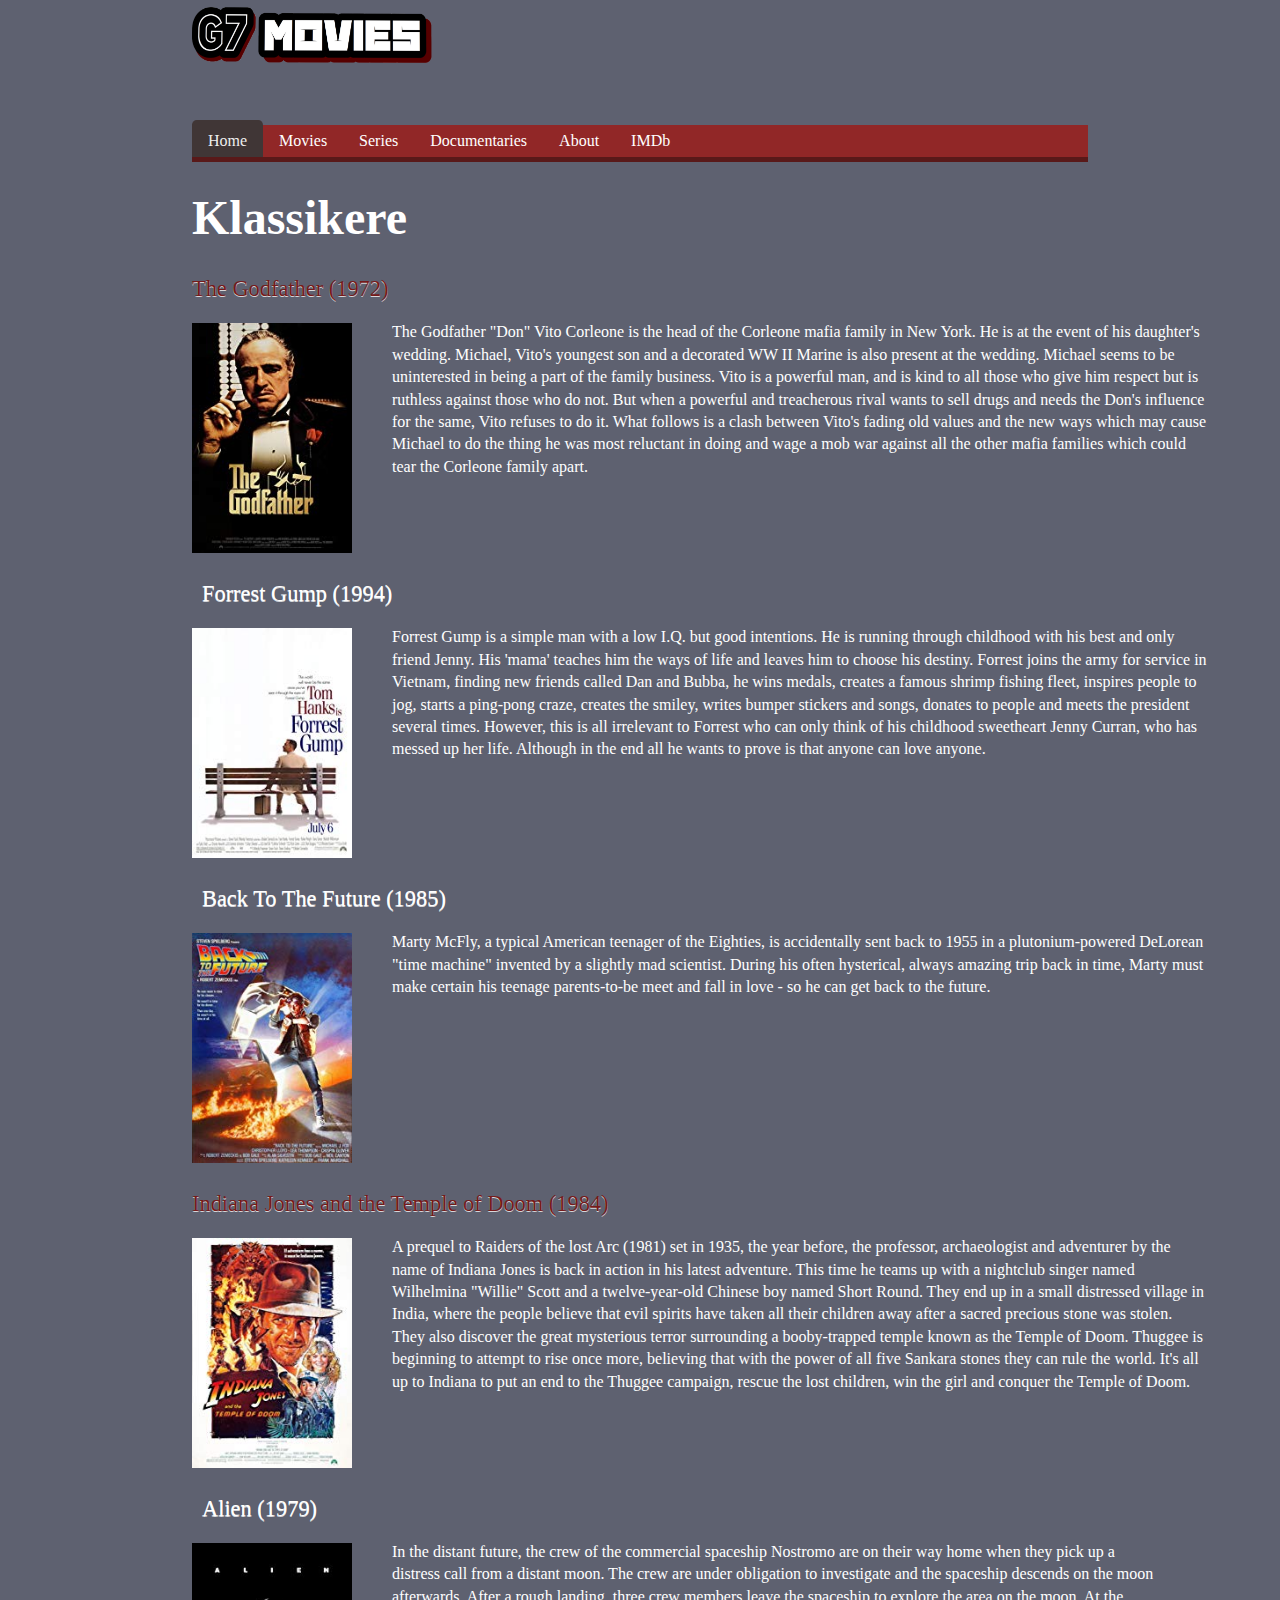
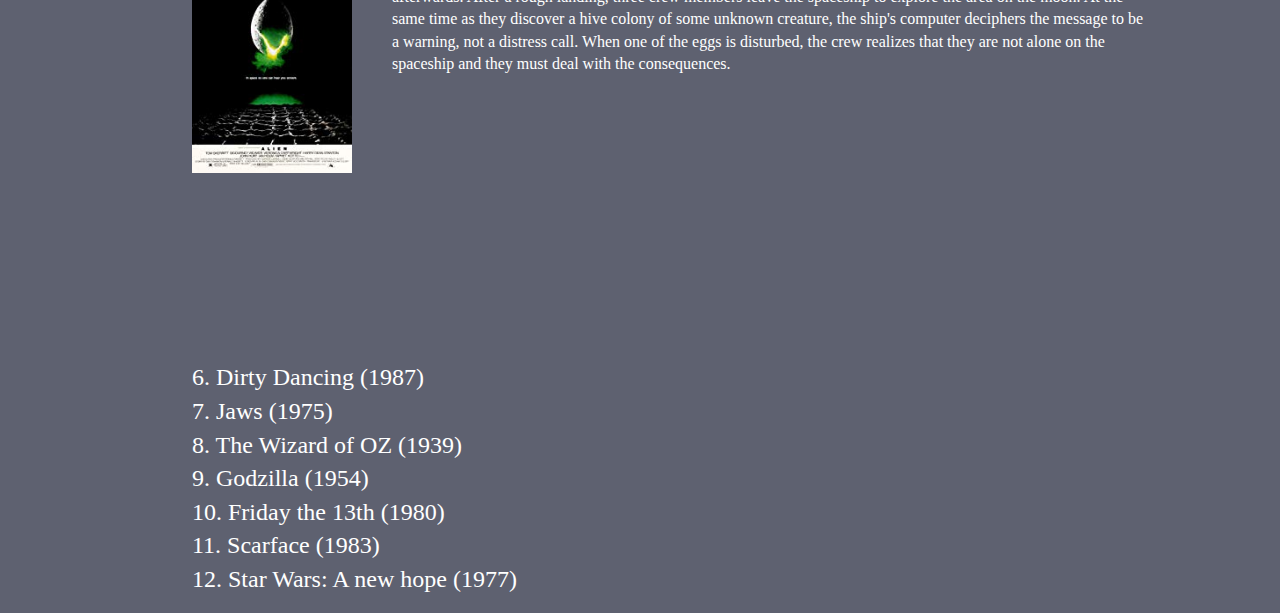
<file: HTMLFinalFinal/klassikere.html>
<!DOCTYPE HTML>
<html>
<head>
    	<!---Standar setup for our website-->
	<meta charset="UTF-8">
	<title>dropdown menu</title>
	<style>
	html {
		background: #5e6170;
	}

	body {
		font: 100% Georgia, "Times New Roman", Times, serif;
		line-height: 1.4;
		width: 70%;
		margin: 0 auto;
		padding-bottom: 20em;
	}

	h1, h2, h3 {
		font-size: 2.4em;
		font-weight: normal;
		text-shadow: 0 1px 0 rgba(255, 255, 255, 0.75);
		color: #751a1a;
	}

	h2 {
		font-size: 1.4em;
	}

	/**/
	/**/
	.cf:before, .cf:after {
		content:"";
		display:table;
	}

	.cf:after {
		clear:both;
	}

	/* */
	.cf {
		zoom:1;
	}
        

      /*horizontal menu styles */  
	nav {
		background: #591919;
		height: 2.3em;
	}
	ul, li {
		margin: 0;
		padding: 0;
		list-style: none;
		float: left;
	}
	ul {
		background: #912727;
		height: 2em;
		width: 100%;
	}
	li {
		position: relative;
	}
	li a {
		display: block;
		line-height: 2em;
		padding: 0 1em;
		color: white;
		text-decoration: none;
	}
	li a:hover, .topmenu li:hover > a {
		background: #591919;
		height: 2em;
		padding-top: .3em;
		position: relative;
		top: -.3em;
		border-radius: .3em .3em 0 0;
	}
	.current, a:hover.current, .topmenu li:hover a.current {
		background: #403636;
		color: #eee;
		padding-top: .3em;
		border-radius: .3em .3em 0 0;
		position: relative;
		top: -.3em;
		border-bottom: .3em solid #591919;
		cursor: default;
	}
	/*dropdown menu styles*/

	ul.submenu {
		float: none;
		background: #912727;
		width: auto;
		height: auto;
		position: absolute;
		top: 2em;
		left: -9000em;
		max-height: 0;
		-webkit-transition: max-height 0.5s ease-in-out;
		-moz-transition: max-height 0.5s ease-in-out;
		-o-transition: max-height 0.5s ease-in-out;
		-ms-transition: max-height 0.5s ease-in-out;
		transition: max-height 0.5s ease-in-out;
	}

	ul.submenu li {
		float: none;
	}

	.topmenu li:hover ul {
		left: 0;
		max-height: 20em;
        width: 8.8em;
	}

	ul.submenu li a {
		border-bottom: 1px solid white;
		padding: .2em 1em;
		white-space: nowrap;
	}
	ul.submenu li:last-child a {
		border-bottom: none;
	}
	ul.submenu li a:hover {
		background: #912727;
		height: 2em;
		padding-top: .2em;
		top: 0;
		border-radius: 0;
	}


 /*Klassikere */
 /*Klassikere*/
 /*Number 1, The Godfather*/
        #TheGodfather {
            position: relative;
            top: -10px;
            left: 10px;
            width: 50%;
            color: white;
            }
        #TheGodfatherdiv {
            position: absolute;
            }
        #TheGodfathertxt {
            position: relative;
            top: -270px;
            left: 200px;
            width: 75%;
            color: white;
        }
/*Number 2, Forrest Gump*/
        #ForrestGump {
            position: relative;
            left: 10px;
            top:  0px;
            width: 50%;
            color: white;
            }
        #ForrestGumpdiv {
            position: absolute;
            }
        #ForrestGumptxt {
            position: relative;
            top: -270px;
            left: 200px;
            width: 75%; 
            color:white;
        }
 /*Number 3, Back To The Future*/
        #BTTF {
            position: relative;
            left: 10px;
            top:  0px;
            width: 50%;
            color: white;
            }
        #BTTFdiv {
            position: absolute;
            }
        #BTTFtxt {
            position: relative;
            left: 200px;
            top: -270px;
            width: 75%;
            color: white;
        }
 /*Number 4, Indiana Jones*/
        #IndianaJones {
            position: relative;
            left: 10px;
            top:  0px;
            width: 50%;
            color: white;
            }
        #IndianaJonesdiv {
            position: absolute;
            }
        #IndianaJonestxt{
            position: relative;
            top: -270px;
            left: 200px;
            width: 75%;
            color:white;
        }
/*Number 5, Alien*/
        #Alien {
            position: relative;
            left: 10px;
            top:  0px;
            width: 50%;
            color: white;
            }
        #Aliendiv {
            position: absolute;
            }
        #Alientxt {
            position: relative;
            top: -270px;
            left:200px;
            width:70%;
            color: white;
        }


	</style>
</head>
<body>
    
<img src="Logo.png" alt="Logo" width="250"
         height="80">
	
	<h3>
    
    </h3>
	<nav class="cf">
		<nav class="cf">
			<ul class="topmenu">
				<li><a href="index.html" title="Home page" class="current">Home</a></li>
                
				<li><a href="" title="Movies">Movies</a>
					<ul class="submenu">
                        
                        <li><a href="horror.html" title="Horror">Horror</a></li>
                        
                        <li><a href="komedie.html" title="Komedie">Komedie</a></li>
                        
                        <li><a href="action.html" title="Action">Action</a></li>
                        
                        <li><a href="krim.html" title="Krim">Krim</a></li>
                        
                        <li><a href="klassikere.html" title="Klassikere">Klassikere</a></li>
                        
                        <li><a href="sci-fi.html" title="Sci-fi">Sci-fi</a></li>
                        
                        <li><a href="romantikk.html" title="Romantikk">Romantikk</a></li>
                        
                        <li><a href="fantasy.html" title="Fantasy">Fantasy</a></li>
                        
					</ul>
				</li>
				<li><a href="index.html" title="Series">Series</a>
					<ul class="submenu">
						<li><a href="index.html" title="recent articles">Coming soon</a></li>
					</ul>
                    	</li>
				<li><a href="index.html" title="Documentaries">Documentaries</a>
					<ul class="submenu">
						<li><a href="index.html" title="recent articles">Coming soon</a></li>
					</ul>
				</li>
				<li><a href="about.html" title="More about us">About</a></li>
				<li><a href="https://www.imdb.com" title="IMDb">IMDb</a>
				</li>
			</ul>
		</nav>
	</nav>
    <h5><font size="8" color= White>Klassikere</font></h5>


<!---Number 1, The Godfather --->    
<!---Number 1, The Godfather --->  
<!---Number 1, The Godfather --->  
    <h2 id="The Godfather">The Godfather (1972)</h2>
           <p>
            <img src="The%20Godfather.jpg" alt="The Godfather" width="160"
         height="230">
              </p>
            <div id="TheGodfatherdiv">
                <p id="TheGodfathertxt">

                   The Godfather "Don" Vito Corleone is the head of the Corleone mafia family in New York. He is at the event of his daughter's wedding. Michael, Vito's youngest son and a decorated WW II Marine is also present at the wedding. Michael seems to be uninterested in being a part of the family business. Vito is a powerful man, and is kind to all those who give him respect but is ruthless against those who do not. But when a powerful and treacherous rival wants to sell drugs and needs the Don's influence for the same, Vito refuses to do it. What follows is a clash between Vito's fading old values and the new ways which may cause Michael to do the thing he was most reluctant in doing and wage a mob war against all the other mafia families which could tear the Corleone family apart.
                </p>
                 
     </div>
<!---Number 2, Forrest Gump --->  
<!---Number 2, Forrest Gump --->  
<!---Number 2, Forrest Gump --->  
    <h2 id="ForrestGump">Forrest Gump (1994)</h2>
           <p>
            <img src="Forrest%20Gump.jpg" alt="Forrest Gump" width="160"
         height="230">
              </p>
            <div id="ForrestGumpdiv">
                <p id="ForrestGumptxt">
                Forrest Gump is a simple man with a low I.Q. but good intentions. He is running through childhood with his best and only friend Jenny. His 'mama' teaches him the ways of life and leaves him to choose his destiny. Forrest joins the army for service in Vietnam, finding new friends called Dan and Bubba, he wins medals, creates a famous shrimp fishing fleet, inspires people to jog, starts a ping-pong craze, creates the smiley, writes bumper stickers and songs, donates to people and meets the president several times. However, this is all irrelevant to Forrest who can only think of his childhood sweetheart Jenny Curran, who has messed up her life. Although in the end all he wants to prove is that anyone can love anyone. 
                </p>
                 
     </div>
<!---Number 3,Back To The Future  ---> 
<!---Number 3,Back To The Future  ---> 
<!---Number 3,Back To The Future  ---> 
    <h2 id="BTTF">Back To The Future (1985)</h2>
           <p>
            <img src="Back%20To%20The%20Future.jpg" alt="Back To The Future" width="160"
         height="230">
              </p>
            <div id="BTTFdiv">
                <p id="BTTFtxt">

                    Marty McFly, a typical American teenager of the Eighties, is accidentally sent back to 1955 in a plutonium-powered DeLorean "time machine" invented by a slightly mad scientist. During his often hysterical, always amazing trip back in time, Marty must make certain his teenage parents-to-be meet and fall in love - so he can get back to the future.
                </p>
                 
     </div>
<!---Number 4, Indiana Jones ---> 
<!---Number 4, Indiana Jones ---> 
<!---Number 4, Indiana Jones ---> 
    <h2 id="Indiana Jones">Indiana Jones and the Temple of Doom (1984)</h2>
           <p>
            <img src="Indiana%20Jones.jpg" alt="Indiana Jones and the Temple of Doom" width="160"
         height="230">
              </p>
            <div id="IndianaJonesdiv">
                <p id="IndianaJonestxt">

                    A prequel to Raiders of the lost Arc (1981) set in 1935, the year before, the professor, archaeologist and adventurer by the name of Indiana Jones is back in action in his latest adventure. This time he teams up with a nightclub singer named Wilhelmina "Willie" Scott and a twelve-year-old Chinese boy named Short Round. They end up in a small distressed village in India, where the people believe that evil spirits have taken all their children away after a sacred precious stone was stolen. They also discover the great mysterious terror surrounding a booby-trapped temple known as the Temple of Doom. Thuggee is beginning to attempt to rise once more, believing that with the power of all five Sankara stones they can rule the world. It's all up to Indiana to put an end to the Thuggee campaign, rescue the lost children, win the girl and conquer the Temple of Doom.
                </p>
                 
     </div>
<!---Number 5, Alien --->
<!---Number 5, Alien ---> 
<!---Number 5, Alien ---> 
    <h2 id="Alien">Alien (1979)</h2>
           <p>
            <img src="Alien.jpg" alt="Alien" width="160"
         height="230">
              </p>
            <div id="Aliendiv">
                <p id="Alientxt">

                    In the distant future, the crew of the commercial spaceship Nostromo are on their way home when they pick up a distress call from a distant moon. The crew are under obligation to investigate and the spaceship descends on the moon afterwards. After a rough landing, three crew members leave the spaceship to explore the area on the moon. At the same time as they discover a hive colony of some unknown creature, the ship's computer deciphers the message to be a warning, not a distress call. When one of the eggs is disturbed, the crew realizes that they are not alone on the spaceship and they must deal with the consequences. 
                </p> 
<!---Number 6 and futher--->
<!---Number 6 and futher--->
<!---Number 6 and futher--->
    <p>
        <font size="5" color= White>
            6. Dirty Dancing (1987)<br/>7. Jaws (1975) <br/>8. The Wizard of OZ (1939)<br/>9. Godzilla (1954)<br/>10. Friday the 13th (1980) <br/>11. Scarface (1983) <br/>12. Star Wars: A new hope (1977) <br/></font>
                </p>
                 
     </div>
 </body>
</file>
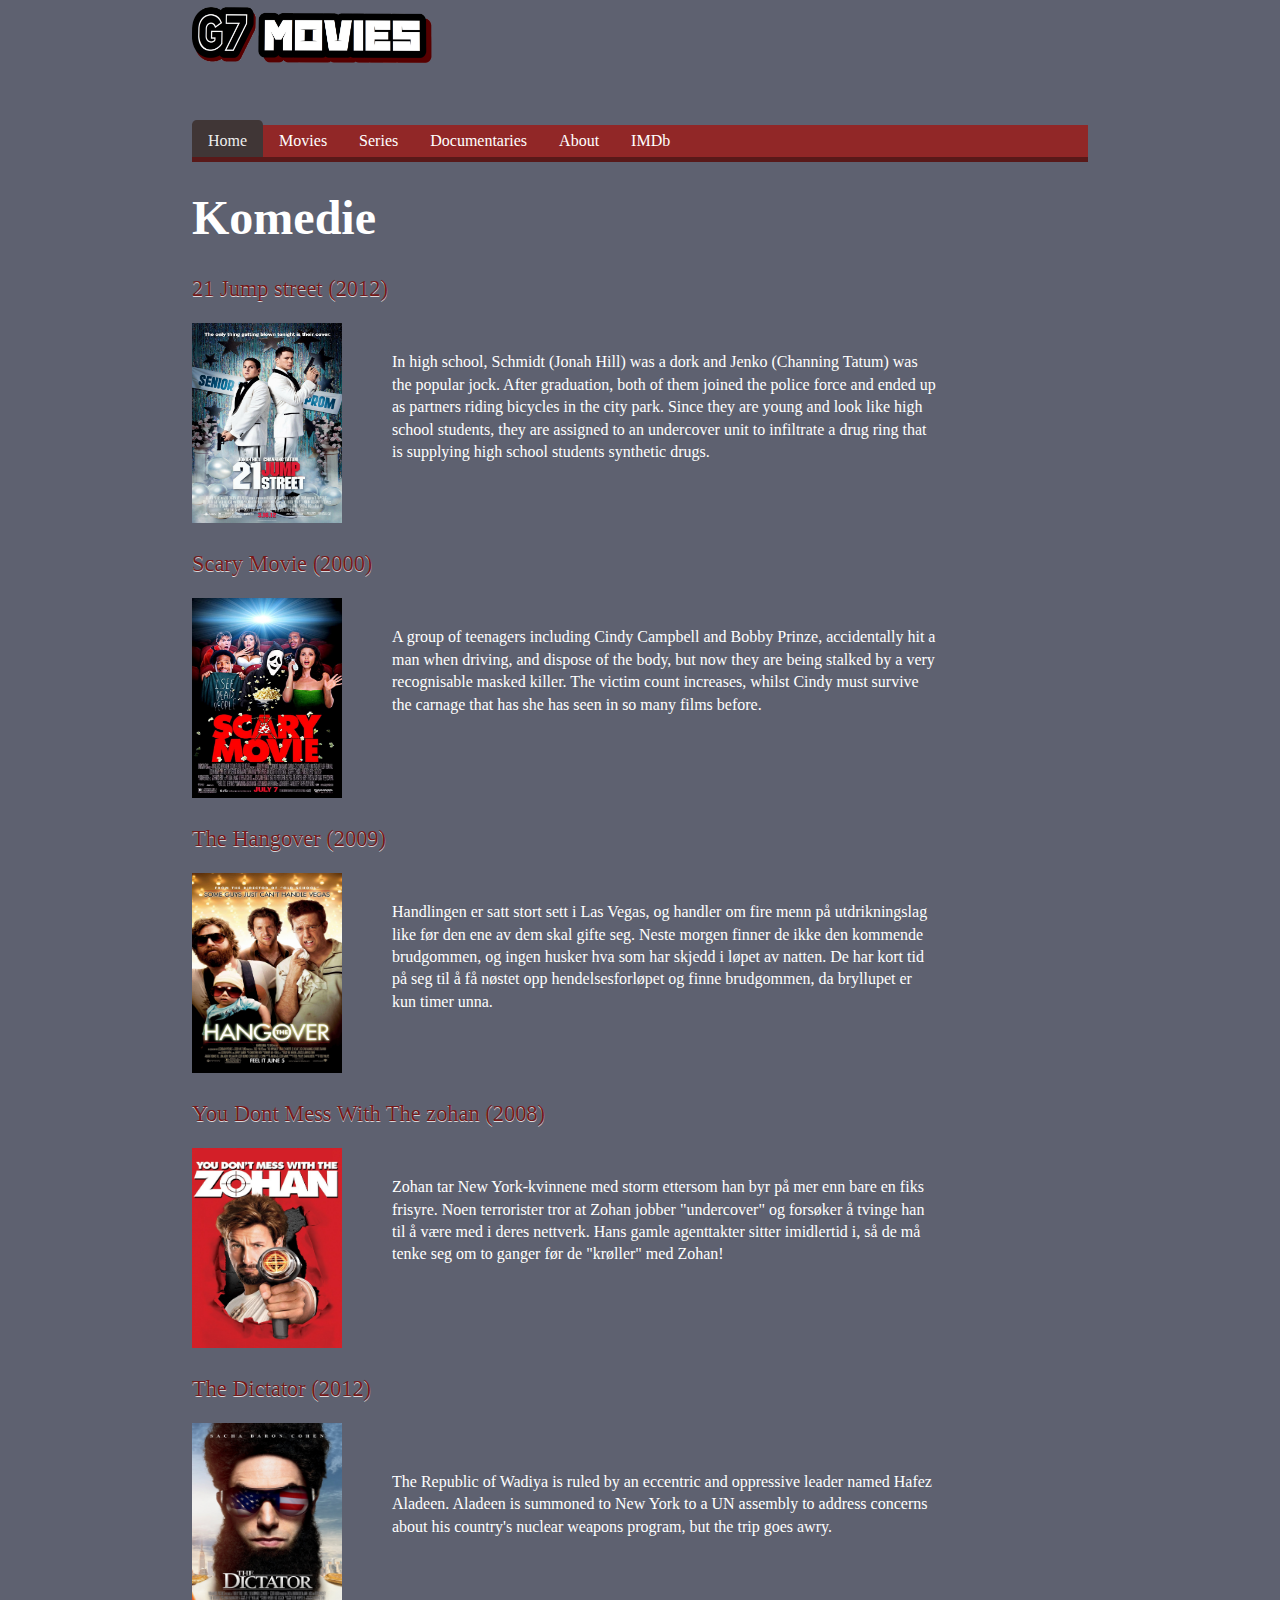
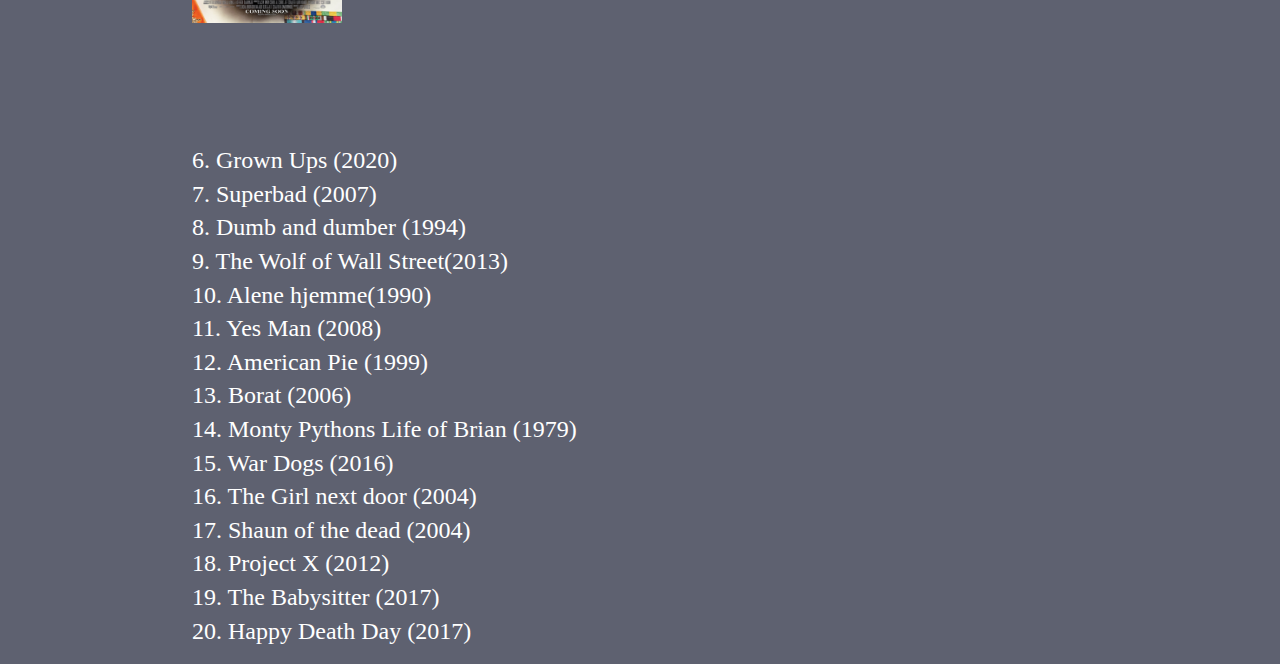
<file: HTMLFinalFinal/komedie.html>
<!DOCTYPE HTML>
<html>
<head>
    	<!---Standar setup for our website-->
	<meta charset="UTF-8">
	<title>dropdown menu</title>
	<style>
	html {
		background: #5e6170;
	}

	body {
		font: 100% Georgia, "Times New Roman", Times, serif;
		line-height: 1.4;
		width: 70%;
		margin: 0 auto;
		padding-bottom: 20em;
	}

	h1, h2, h3 {
		font-size: 2.4em;
		font-weight: normal;
		text-shadow: 0 1px 0 rgba(255, 255, 255, 0.75);
		color: #751a1a;
	}

	h2 {
		font-size: 1.4em;
	}

	/**/
	/**/
	.cf:before, .cf:after {
		content:"";
		display:table;
	}

	.cf:after {
		clear:both;
	}

	/* */
	.cf {
		zoom:1;
	}
        

      /*horizontal menu styles */  
	nav {
		background: #591919;
		height: 2.3em;
	}
	ul, li {
		margin: 0;
		padding: 0;
		list-style: none;
		float: left;
	}
	ul {
		background: #912727;
		height: 2em;
		width: 100%;
	}
	li {
		position: relative;
	}
	li a {
		display: block;
		line-height: 2em;
		padding: 0 1em;
		color: white;
		text-decoration: none;
	}
	li a:hover, .topmenu li:hover > a {
		background: #591919;
		height: 2em;
		padding-top: .3em;
		position: relative;
		top: -.3em;
		border-radius: .3em .3em 0 0;
	}
	.current, a:hover.current, .topmenu li:hover a.current {
		background: #403636;
		color: #eee;
		padding-top: .3em;
		border-radius: .3em .3em 0 0;
		position: relative;
		top: -.3em;
		border-bottom: .3em solid #591919;
		cursor: default;
	}
	/*dropdown menu styles*/

	ul.submenu {
		float: none;
		background: #912727;
		width: auto;
		height: auto;
		position: absolute;
		top: 2em;
		left: -9000em;
		max-height: 0;
		-webkit-transition: max-height 0.5s ease-in-out;
		-moz-transition: max-height 0.5s ease-in-out;
		-o-transition: max-height 0.5s ease-in-out;
		-ms-transition: max-height 0.5s ease-in-out;
		transition: max-height 0.5s ease-in-out;
	}

	ul.submenu li {
		float: none;
	}

	.topmenu li:hover ul {
		left: 0;
		max-height: 20em;
        width: 8.8em;
	}

	ul.submenu li a {
		border-bottom: 1px solid white;
		padding: .2em 1em;
		white-space: nowrap;
	}
	ul.submenu li:last-child a {
		border-bottom: none;
	}
	ul.submenu li a:hover {
		background: #912727;
		height: 2em;
		padding-top: .2em;
		top: 0;
		border-radius: 0;
	}


 /*Komedie Movies*/
 /*Komedie Movies*/
 /*Number 1, 21 Jump Street*/
        #Jumpstreet {
            position: relative;
            left: 200px;
            top:  -210px;
            width: 50%;
            color: white;
            }
        #Jumpstreetdiv {
            position: absolute;
            }
/*Number 2, Scarymovie*/
        #Scarymovie {
            position: relative;
            left: 200px;
            top:  -210px;
            width: 50%;
            color: white;
            }
        #Scarymoviediv {
            position: absolute;
            }
 /*Number 3, The Hangover*/
        #Hangover {
            position: relative;
            left: 200px;
            top:  -210px;
            width: 50%;
            color: white;
            }
        #Hangoverdiv {
            position: absolute;
            }
 /*Number 4, Zohan*/
        #Zohan {
            position: relative;
            left: 200px;
            top:  -210px;
            width: 50%;
            color: white;
            }
        #Zohandiv {
            position: absolute;
            }
/*Number 5, Dictator*/
        #Dictator {
            position: relative;
            left: 200px;
            top:  -190px;
            width: 50%;
            color: white;
            }
        #Dictatordiv {
            position: absolute;
            }
        


	</style>
</head>
<body>
    
<img src="Logo.png" alt="Logo" width="250"
         height="80">
	
	<h3>
    
    </h3>
	<nav class="cf">
		<nav class="cf">
			<ul class="topmenu">
				<li><a href="index.html" title="Home page" class="current">Home</a></li>
				<li><a href="" title="Movies">Movies</a>
					<ul class="submenu">
                        
                        <li><a href="horror.html" title="Horror">Horror</a></li>
                        
                        <li><a href="komedie.html" title="Komedie">Komedie</a></li>
                        
                        <li><a href="action.html" title="Action">Action</a></li>
                        
                        <li><a href="krim.html" title="Krim">Krim</a></li>
                        
                        <li><a href="klassikere.html" title="Klassikere">Klassikere</a></li>
                        
                        <li><a href="sci-fi.html" title="Sci-fi">Sci-fi</a></li>
                        
                        <li><a href="romantikk.html" title="Romantikk">Romantikk</a></li>
                        
                        <li><a href="fantasy.html" title="Fantasy">Fantasy</a></li>
                        
					</ul>
				</li>
				<li><a href="index.html" title="Series">Series</a>
					<ul class="submenu">
						<li><a href="index.html" title="recent articles">Coming soon</a></li>
					</ul>
                    	</li>
				<li><a href="index.html" title="Documentaries">Documentaries</a>
					<ul class="submenu">
						<li><a href="index.html" title="recent articles">Coming soon</a></li>
					</ul>
				</li>
				<li><a href="about.html" title="More about us">About</a></li>
				<li><a href="https://www.imdb.com" title="IMDb">IMDb</a>
				</li>
			</ul>
		</nav>
	</nav>
    <h5><font size="8" color= White>Komedie</font></h5>


<!---Number 1, Jumpstreet --->    
<!---Number 1, Jumpstreet --->  
<!---Number 1, Jumpstreet --->  
    <h2 id="21 Jump street">21 Jump street (2012)</h2>
           <p>
            <img src="21Jumpstreet.jpg" alt="Jumpstreet" width="150"
         height="200">
              </p>
            <div id="Jumpstreetdiv">
                <p id="Jumpstreet">

                    In high school, Schmidt (Jonah Hill) was a dork and Jenko (Channing Tatum) was the popular jock. After graduation, both of them joined the police force and ended up as partners riding bicycles in the city park. Since they are young and look like high school students, they are assigned to an undercover unit to infiltrate a drug ring that is supplying high school students synthetic drugs.
                </p>
                 
     </div>
<!---Number 2, Scary movie --->  
<!---Number 2, Scary movie --->  
<!---Number 2, Scary movie --->  
    <h2 id="Scary movie">Scary Movie (2000)</h2>
           <p>
            <img src="ScaryMovie.jpg" alt="Scary movie!" width="150"
         height="200">
              </p>
            <div id="Scarymoviediv">
                <p id="Scarymovie">

                    A group of teenagers including Cindy Campbell and Bobby Prinze, accidentally hit a man when driving, and dispose of the body, but now they are being stalked by a very recognisable masked killer. The victim count increases, whilst Cindy must survive the carnage that has she has seen in so many films before.
                </p>
                 
     </div>
<!---Number 3, The Hangover ---> 
<!---Number 3, The Hangover ---> 
<!---Number 3, The Hangover ---> 
    <h2 id="The Hangover">The Hangover (2009)</h2>
           <p>
            <img src="Thehangover.jpg" alt="The Hangover" width="150"
         height="200">
              </p>
            <div id="Hangoverdiv">
                <p id="Hangover">

                    Handlingen er satt stort sett i Las Vegas, og handler om fire menn på utdrikningslag like før den ene av dem skal gifte seg. Neste morgen finner de ikke den kommende brudgommen, og ingen husker hva som har skjedd i løpet av natten. De har kort tid på seg til å få nøstet opp hendelsesforløpet og finne brudgommen, da bryllupet er kun timer unna. 
                </p>
                 
     </div>
<!---Number 4, You Dont mess with the zohan ---> 
<!---Number 4, You Dont mess with the zohan ---> 
<!---Number 4, You Dont mess with the zohan ---> 
    <h2 id="You Dont mess with the zohan">You Dont Mess With The zohan (2008)</h2>
           <p>
            <img src="Zohan.jpg" alt="Zohan" width="150"
         height="200">
              </p>
            <div id="Zohandiv">
                <p id="Zohan">

                    Zohan tar New York-kvinnene med storm ettersom han byr på mer enn bare en fiks frisyre. Noen terrorister tror at Zohan jobber "undercover" og forsøker å tvinge han til å være med i deres nettverk. Hans gamle agenttakter sitter imidlertid i, så de må tenke seg om to ganger før de "krøller" med Zohan!
                </p>
                 
     </div>
<!---Number 5, The Dictator  --->
<!---Number 5, The Dictator  ---> 
<!---Number 5, The Dictator  ---> 
    <h2 id="The Dictator">The Dictator (2012)</h2>
           <p>
            <img src="Thedictator.jpg" alt="The Dictator" width="150"
         height="200">
              </p>
            <div id="Dictatordiv">
                <p id="Dictator">

                    The Republic of Wadiya is ruled by an eccentric and oppressive leader named Hafez Aladeen. Aladeen is summoned to New York to a UN assembly to address concerns about his country's nuclear weapons program, but the trip goes awry.
                </p>
<!---Number 6 and futher--->
<!---Number 6 and futher--->
<!---Number 6 and futher--->
    <p>
        <font size="5" color= White>
        6. Grown Ups (2020)<br/>7. Superbad (2007)<br/>8. Dumb and dumber (1994)<br/>9. The Wolf of Wall Street(2013)<br/>10. Alene hjemme(1990)<br/>11. Yes Man (2008)<br/>12. American Pie (1999)<br/>13. Borat (2006)<br/>14. Monty Pythons Life of Brian (1979)<br/>15. War Dogs (2016)<br/>16. The Girl next door (2004)<br/>17. Shaun of the dead (2004)<br/>18. Project X (2012)<br/>19. The Babysitter (2017)<br/>20. Happy Death Day (2017)
        </font>
                </p>
                 
     </div>
 </body>
</file>
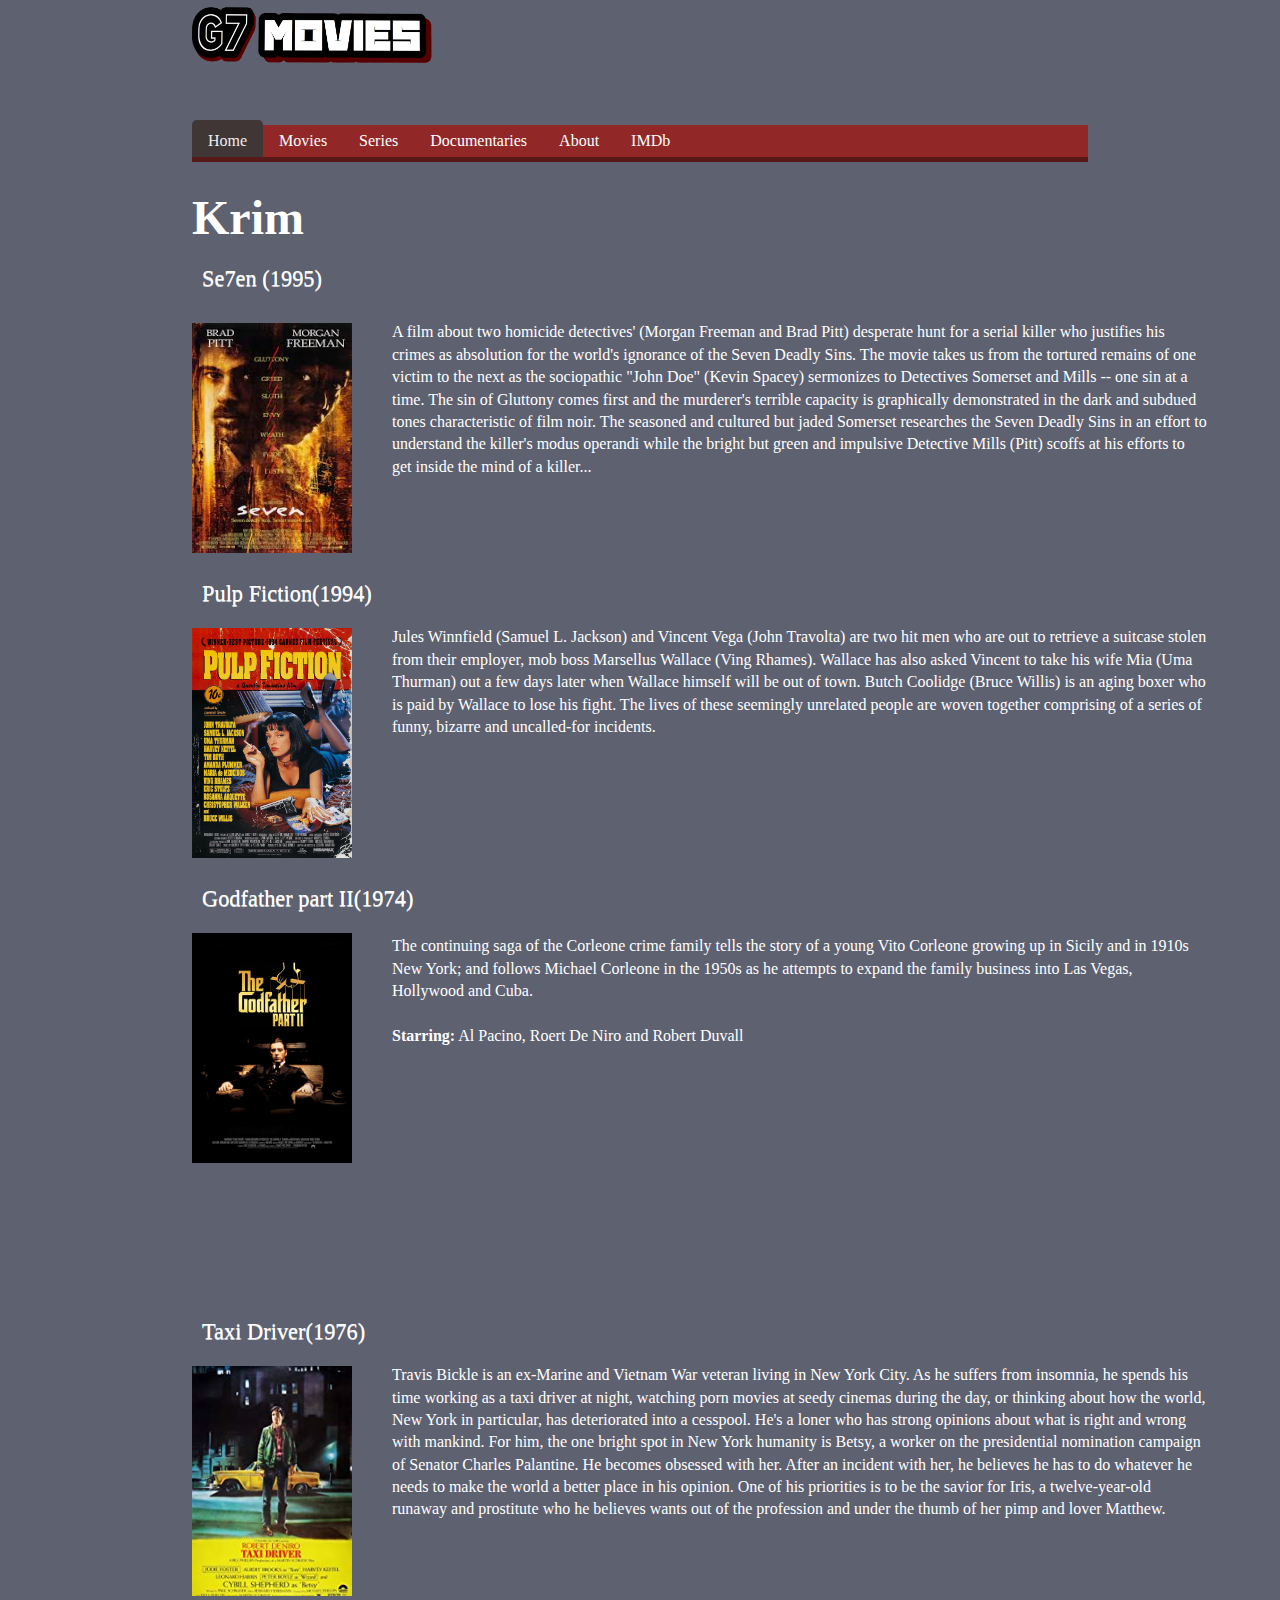
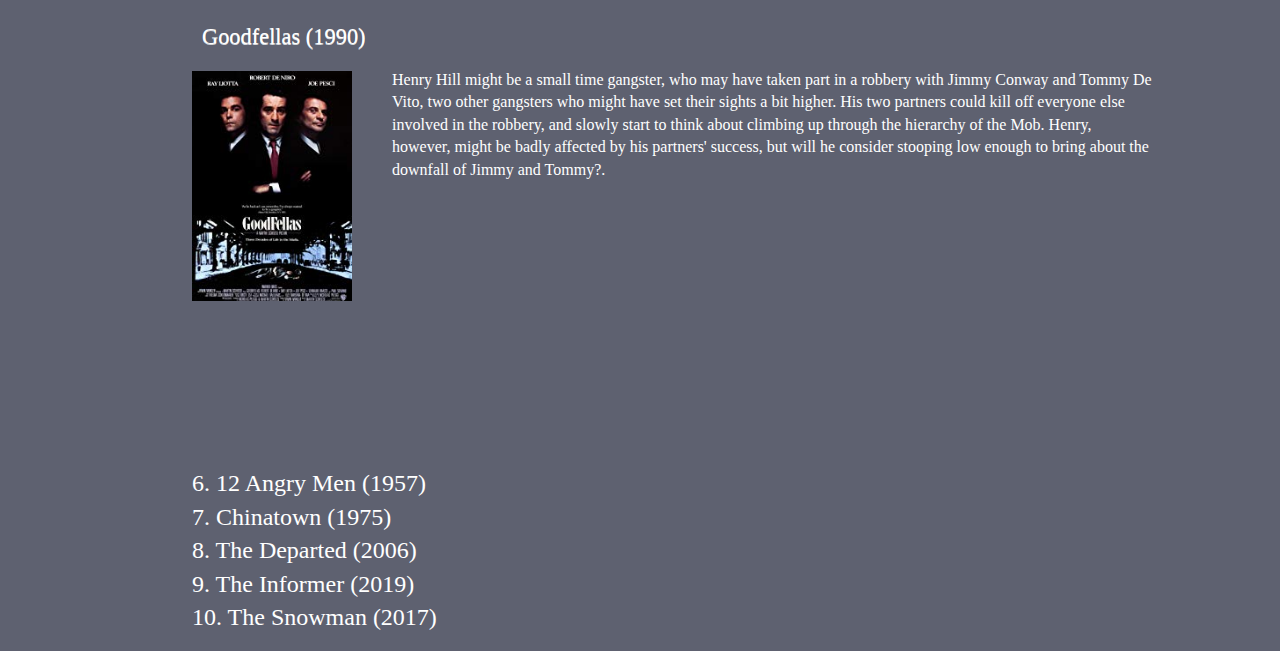
<file: HTMLFinalFinal/krim.html>
<!DOCTYPE HTML>
<html>
<head>
    	<!---Standar setup for our website-->
	<meta charset="UTF-8">
	<title>dropdown menu</title>
	<style>
	html {
		background: #5e6170;
	}

	body {
		font: 100% Georgia, "Times New Roman", Times, serif;
		line-height: 1.4;
		width: 70%;
		margin: 0 auto;
		padding-bottom: 20em;
	}

	h1, h2, h3 {
		font-size: 2.4em;
		font-weight: normal;
		text-shadow: 0 1px 0 rgba(255, 255, 255, 0.75);
		color: #751a1a;
	}

	h2 {
		font-size: 1.4em;
	}

	/**/
	/**/
	.cf:before, .cf:after {
		content:"";
		display:table;
	}

	.cf:after {
		clear:both;
	}

	/* */
	.cf {
		zoom:1;
	}
        

      /*horizontal menu styles */  
	nav {
		background: #591919;
		height: 2.3em;
	}
	ul, li {
		margin: 0;
		padding: 0;
		list-style: none;
		float: left;
	}
	ul {
		background: #912727;
		height: 2em;
		width: 100%;
	}
	li {
		position: relative;
	}
	li a {
		display: block;
		line-height: 2em;
		padding: 0 1em;
		color: white;
		text-decoration: none;
	}
	li a:hover, .topmenu li:hover > a {
		background: #591919;
		height: 2em;
		padding-top: .3em;
		position: relative;
		top: -.3em;
		border-radius: .3em .3em 0 0;
	}
	.current, a:hover.current, .topmenu li:hover a.current {
		background: #403636;
		color: #eee;
		padding-top: .3em;
		border-radius: .3em .3em 0 0;
		position: relative;
		top: -.3em;
		border-bottom: .3em solid #591919;
		cursor: default;
	}
	/*dropdown menu styles*/

	ul.submenu {
		float: none;
		background: #912727;
		width: auto;
		height: auto;
		position: absolute;
		top: 2em;
		left: -9000em;
		max-height: 0;
		-webkit-transition: max-height 0.5s ease-in-out;
		-moz-transition: max-height 0.5s ease-in-out;
		-o-transition: max-height 0.5s ease-in-out;
		-ms-transition: max-height 0.5s ease-in-out;
		transition: max-height 0.5s ease-in-out;
	}

	ul.submenu li {
		float: none;
	}

	.topmenu li:hover ul {
		left: 0;
		max-height: 20em;
        width: 8.8em;
	}

	ul.submenu li a {
		border-bottom: 1px solid white;
		padding: .2em 1em;
		white-space: nowrap;
	}
	ul.submenu li:last-child a {
		border-bottom: none;
	}
	ul.submenu li a:hover {
		background: #912727;
		height: 2em;
		padding-top: .2em;
		top: 0;
		border-radius: 0;
	}


 /*Krim */
 /*Krim*/
 /*Number 1, Se7en*/
        #Se7en {
            position: relative;
            top: -10px;
            left: 10px;
            width: 50%;
            color: white;
            }
        #Se7endiv {
            position: absolute;
            }
        #SevenText {
            position: relative;
            top: -270px;
            left: 200px;
            width: 75%;
            color: white;
        }
/*Number 2, Pulp Ficition*/
        #PulpFiction {
            position: relative;
            left: 10px;
            top:  0px;
            width: 50%;
            color: white;
            }
        #PulpFictiondiv {
            position: absolute;
            }
        #PulpFictionText {
            position: relative;
            top: -270px;
            left: 200px;
            width: 75%; 
            color:white;
        }
 /*Number 3, Godfather part II*/
        #GodfatherpartII {
            position: relative;
            left: 10px;
            top:  0px;
            width: 50%;
            color: white;
            }
        #GodfatherpartIIdiv {
            position: absolute;
            }
        #GodfatherpartIItxt {
            position: relative;
            left: 200px;
            top: -250px;
            width: 90%;
            color: white;
        }
 /*Number 4, Taxi Driver*/
        #TaxiDriver {
            position: relative;
            left: 10px;
            top:  0px;
            width: 50%;
            color: white;
            }
        #TaxiDriverdiv {
            position: absolute;
            }
        #TaxiDrivertxt{
            position: relative;
            top: -270px;
            left: 200px;
            width: 75%;
            color:white;
        }
/*Number 5, Goodfellas*/
        #Goodfellas {
            position: relative;
            left: 10px;
            top:  0px;
            width: 50%;
            color: white;
            }
        #Goodfellasdiv {
            position: absolute;
            }
        #Goodfellastxt {
            position: relative;
            top: -270px;
            left:200px;
            width:70%;
            color: white;
        }


	</style>
</head>
<body>
    
<img src="Logo.png" alt="Logo" width="250"
         height="80">
	
	<h3>
    
    </h3>
	<nav class="cf">
		<nav class="cf">
			<ul class="topmenu">
				<li><a href="index.html" title="Home page" class="current">Home</a></li>
                
				<li><a href="" title="Movies">Movies</a>
					<ul class="submenu">
                        
                        <li><a href="horror.html" title="Horror">Horror</a></li>
                        
                        <li><a href="komedie.html" title="Komedie">Komedie</a></li>
                        
                        <li><a href="action.html" title="Action">Action</a></li>
                        
                        <li><a href="krim.html" title="Krim">Krim</a></li>
                        
                        <li><a href="klassikere.html" title="Klassikere">Klassikere</a></li>
                        
                        <li><a href="sci-fi.html" title="Sci-fi">Sci-fi</a></li>
                        
                        <li><a href="romantikk.html" title="Romantikk">Romantikk</a></li>
                        
                        <li><a href="fantasy.html" title="Fantasy">Fantasy</a></li>
                        
					</ul>
				</li>
				<li><a href="index.html" title="Series">Series</a>
					<ul class="submenu">
						<li><a href="index.html" title="recent articles">Coming soon</a></li>
					</ul>
                    	</li>
				<li><a href="index.html" title="Documentaries">Documentaries</a>
					<ul class="submenu">
						<li><a href="index.html" title="recent articles">Coming soon</a></li>
					</ul>
				</li>
				<li><a href="about.html" title="More about us">About</a></li>
				<li><a href="https://www.imdb.com" title="IMDb">IMDb</a>
				</li>
			</ul>
		</nav>
	</nav>
    <h5><font size="8" color= White>Krim</font></h5>


<!---Number 1, Se7en --->    
<!---Number 1, Se7en --->  
<!---Number 1, Se7en --->  
    <h2 id="Se7en">Se7en (1995)</h2>
           <p>
            <img src="Se7en.jpg" alt="Se7en" width="160"
         height="230">
              </p>
            <div id="Se7endiv">
                <p id="SevenText">

                    A film about two homicide detectives' (Morgan Freeman and Brad Pitt) desperate hunt for a serial killer who justifies his crimes as absolution for the world's ignorance of the Seven Deadly Sins. The movie takes us from the tortured remains of one victim to the next as the sociopathic "John Doe" (Kevin Spacey) sermonizes to Detectives Somerset and Mills -- one sin at a time. The sin of Gluttony comes first and the murderer's terrible capacity is graphically demonstrated in the dark and subdued tones characteristic of film noir. The seasoned and cultured but jaded Somerset researches the Seven Deadly Sins in an effort to understand the killer's modus operandi while the bright but green and impulsive Detective Mills (Pitt) scoffs at his efforts to get inside the mind of a killer... 

                </p>
                 
     </div>
<!---Number 2, Pulp Fiction --->  
<!---Number 2, Pulp Fiction --->  
<!---Number 2, Pulp Fiction --->  
    <h2 id="PulpFiction">Pulp Fiction(1994)</h2>
           <p>
            <img src="Pulp%20Fiction.jpg" alt="Pulp Fiction" width="160"
         height="230">
              </p>
            <div id="PulpFictiondiv">
                <p id="PulpFictionText">
                Jules Winnfield (Samuel L. Jackson) and Vincent Vega (John Travolta) are two hit men who are out to retrieve a suitcase stolen from their employer, mob boss Marsellus Wallace (Ving Rhames). Wallace has also asked Vincent to take his wife Mia (Uma Thurman) out a few days later when Wallace himself will be out of town. Butch Coolidge (Bruce Willis) is an aging boxer who is paid by Wallace to lose his fight. The lives of these seemingly unrelated people are woven together comprising of a series of funny, bizarre and uncalled-for incidents. 
                </p>
                 
     </div>
<!---Number 3, Godfather part II ---> 
<!---Number 3, Godfather part II ---> 
<!---Number 3, Godfather part II ---> 
    <h2 id="GodfatherpartII">Godfather part II(1974)</h2>
           <p>
            <img src="Godfather%20pt%20II.jpg" alt="Godfather pt II" width="160"
         height="230">
              </p>
            <div id="SGodfatherpartIIdiv">
                <p id="GodfatherpartIItxt">

                    The continuing saga of the Corleone crime family tells the story of a young Vito Corleone growing up in Sicily and in 1910s New York; and follows Michael Corleone in the 1950s as he attempts to expand the family business into Las Vegas, Hollywood and Cuba.
                    <br> 
                    <br>
                    <strong>Starring:</strong> Al Pacino, Roert De Niro and Robert Duvall
                </p>
                 
     </div>
<!---Number 4, Taxi Driver ---> 
<!---Number 4, Taxi Driver ---> 
<!---Number 4, Taxi Driver ---> 
    <h2 id="TaxiDriver">Taxi Driver(1976)</h2>
           <p>
            <img src="Taxi%20Driver.jpg" alt="Taxi Driver" width="160"
         height="230">
              </p>
            <div id="TaxiDriverdiv">
                <p id="TaxiDrivertxt">

                    Travis Bickle is an ex-Marine and Vietnam War veteran living in New York City. As he suffers from insomnia, he spends his time working as a taxi driver at night, watching porn movies at seedy cinemas during the day, or thinking about how the world, New York in particular, has deteriorated into a cesspool. He's a loner who has strong opinions about what is right and wrong with mankind. For him, the one bright spot in New York humanity is Betsy, a worker on the presidential nomination campaign of Senator Charles Palantine. He becomes obsessed with her. After an incident with her, he believes he has to do whatever he needs to make the world a better place in his opinion. One of his priorities is to be the savior for Iris, a twelve-year-old runaway and prostitute who he believes wants out of the profession and under the thumb of her pimp and lover Matthew.
                </p>
                 
     </div>
<!---Number 5, Goodfellas --->
<!---Number 5, Goodfellas ---> 
<!---Number 5, Goodfellas ---> 
    <h2 id="Goodfellas">Goodfellas (1990)</h2>
           <p>
            <img src="Good%20Fellas.jpg" alt="Goodfellas" width="160"
         height="230">
              </p>
            <div id="Goodfellasdiv">
                <p id="Goodfellastxt">

                    Henry Hill might be a small time gangster, who may have taken part in a robbery with Jimmy Conway and Tommy De Vito, two other gangsters who might have set their sights a bit higher. His two partners could kill off everyone else involved in the robbery, and slowly start to think about climbing up through the hierarchy of the Mob. Henry, however, might be badly affected by his partners' success, but will he consider stooping low enough to bring about the downfall of Jimmy and Tommy?. 
                </p> 
<!---Number 6 and futher--->
<!---Number 6 and futher--->
<!---Number 6 and futher--->
    <p>
        <font size="5" color= White>
            6. 12 Angry Men (1957)<br/>7. Chinatown (1975) <br/>8. The Departed (2006)<br/>9. The Informer (2019)<br/>10. The Snowman (2017)<br/></font>
                </p>
                 
     </div>
 </body>
</file>
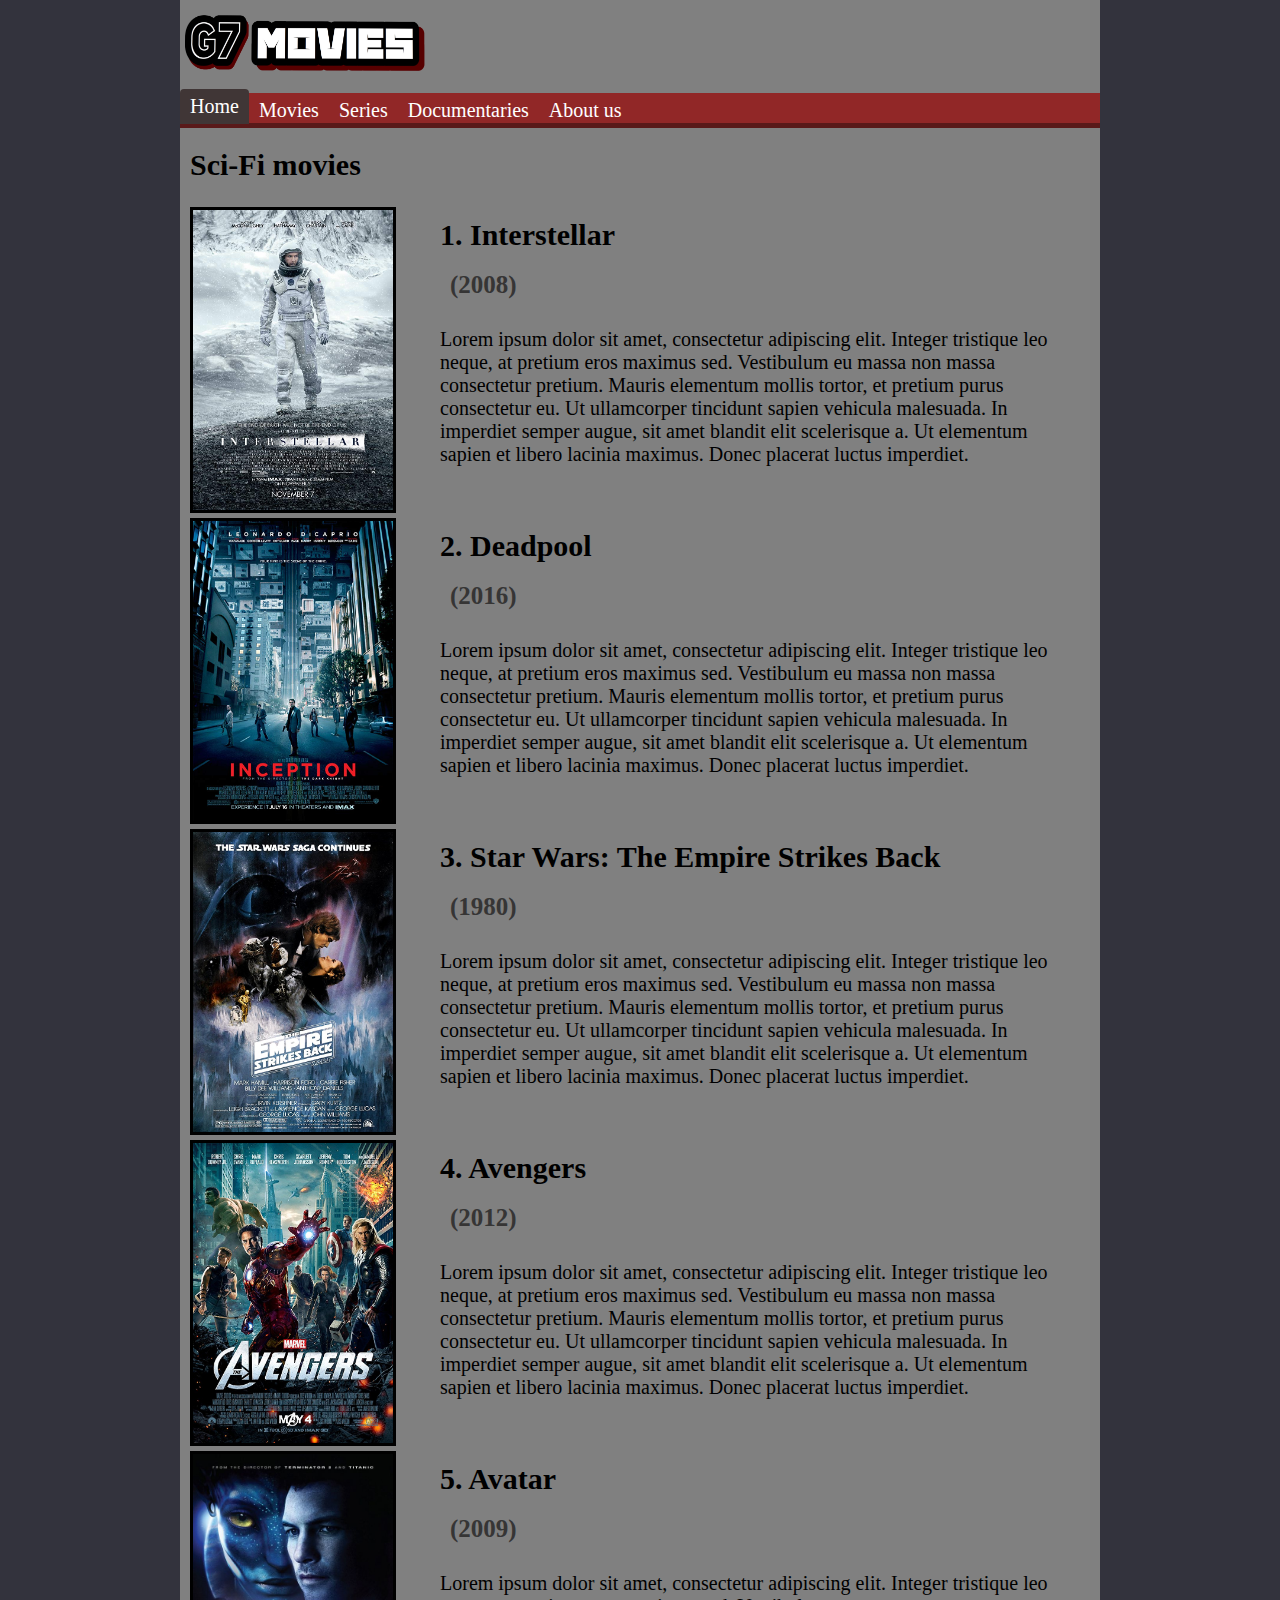
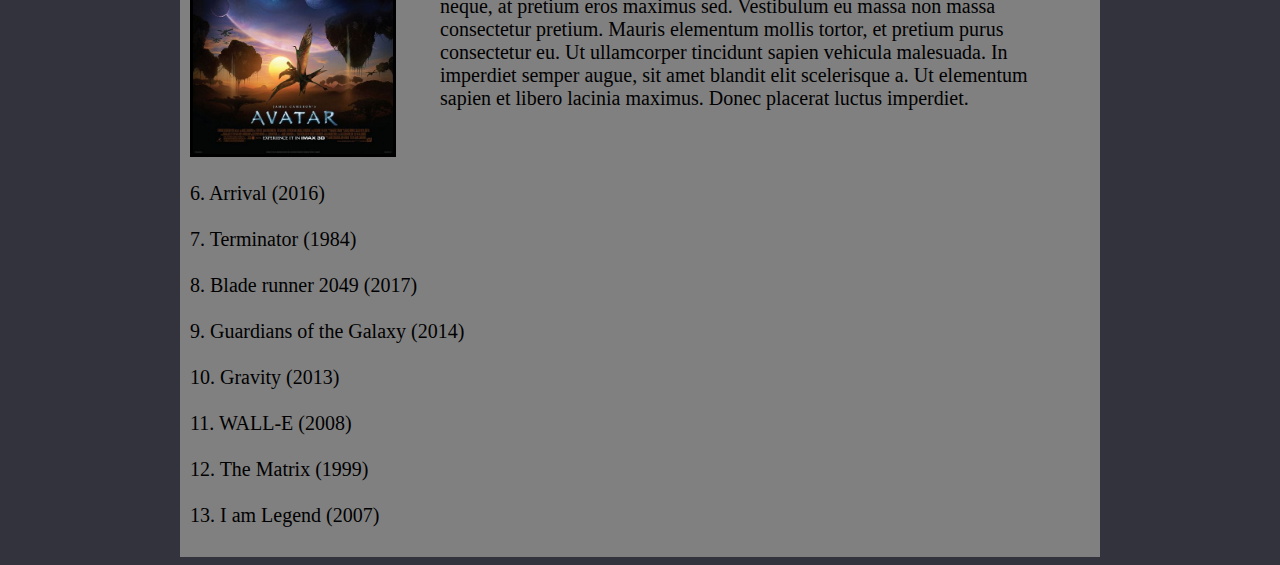
<file: HTMLFinalFinal/sci-fi.html>
<!DOCTYPE html>
<html>
    <head>
        <meta charset="utf-8">
        <title>G7Movies: Action</title>
        <link rel="icon" href="Images/LogoIcon.png">
        <link rel="stylesheet" href="style.css" type="text/css">
    </head>
    <body>
        
        <div class="content">
            <header class="tobbar">
                <div class="topdiv">
                    <img src="Images/Logo.png" alt="Logo" id="logoimage">
                </div>
                <div>
                    <div class="navbar">
                        <ul class="topmenu">
                            <li>
                                <a href="index.html" class="current">Home</a>
                            </li>
                            <li>
                                <a href="">Movies</a>
                                <ul class="submenu">
                                    <li>
                                        <a href="horror.html">Horror</a>
                                    </li>
                                    <li>
                                        <a href="komedie.html">Komedie</a>
                                    </li>
                                    <li>
                                        <a href="action.html">Action</a>
                                    </li>
                                    <li>
                                        <a href="krim.html">Krim</a>
                                    </li>
                                    <li>
                                        <a href="klassikere.html">Klassikkere</a>
                                    </li>
                                    <li>
                                        <a href="sci-fi.html">Sci-Fi</a>
                                    </li>
                                    <li>
                                        <a href="romantikk.html">Romantikk</a>
                                    </li>
                                    <li>
                                        <a href="fantasy.html">Fantasy</a>
                                    </li>
                                </ul>
                            </li>
                            <li><a href="index.html">Series</a>
                                <ul class="submenu">
                                    <li>
                                        <a href="index.html">Coming soon</a>
                                    </li>
                                </ul>
                            </li>
                            <li><a href="index.html">Documentaries</a>
                                <ul class="submenu">
                                    <li>
                                        <a href="index.html">Coming soon</a>
                                    </li>
                                </ul>
                            </li>
                            <li>
                                <a href="about.html">About us</a>
                            </li>
                        </ul>
                    </div>  
                    
                </div>
            </header>
            
             <div class="movies">
                 <h2>Sci-Fi movies</h2>
                <div class="secondarydiv">
                    <div class="movieposterdiv">
                        <img src="Images/PhotoSci-fi/Interstellar.jpg" alt="Interstellar" class="movieposters">
                    </div>
                    <div class="movietextdiv">
                        <h3 id="movietitle">1. Interstellar</h3>
                        <h4>(2008)</h4>
                        <p class="movietext">
                            Lorem ipsum dolor sit amet, consectetur adipiscing elit. Integer tristique leo neque, at pretium eros maximus sed. Vestibulum eu massa non massa consectetur pretium. Mauris elementum mollis tortor, et pretium purus consectetur eu. Ut ullamcorper tincidunt sapien vehicula malesuada. In imperdiet semper augue, sit amet blandit elit scelerisque a. Ut elementum sapien et libero lacinia maximus. Donec placerat luctus imperdiet.
                        </p>
                    </div>
                </div>
            
                <div class="secondarydiv">
                    <div class="movieposterdiv">
                        <img src="Images/PhotoSci-fi/Inception.jpg" alt="Inception" class="movieposters">
                    </div>
                    <div class="movietextdiv">
                        <h3 id="movietitle">2. Deadpool</h3>
                        <h4>(2016)</h4>
                        <p class="movietext">
                            Lorem ipsum dolor sit amet, consectetur adipiscing elit. Integer tristique leo neque, at pretium eros maximus sed. Vestibulum eu massa non massa consectetur pretium. Mauris elementum mollis tortor, et pretium purus consectetur eu. Ut ullamcorper tincidunt sapien vehicula malesuada. In imperdiet semper augue, sit amet blandit elit scelerisque a. Ut elementum sapien et libero lacinia maximus. Donec placerat luctus imperdiet.
                        </p>
                    </div>
                </div>
            
                <div class="secondarydiv">
                    <div class="movieposterdiv">
                        <img src="Images/PhotoSci-fi/SWV.jpg" alt="Star Wars V" class="movieposters">
                    </div>
                    <div class="movietextdiv">
                        <h3 id="movietitle">3. Star Wars: The Empire Strikes Back</h3>
                        <h4>(1980)</h4>
                        <p class="movietext">
                            Lorem ipsum dolor sit amet, consectetur adipiscing elit. Integer tristique leo neque, at pretium eros maximus sed. Vestibulum eu massa non massa consectetur pretium. Mauris elementum mollis tortor, et pretium purus consectetur eu. Ut ullamcorper tincidunt sapien vehicula malesuada. In imperdiet semper augue, sit amet blandit elit scelerisque a. Ut elementum sapien et libero lacinia maximus. Donec placerat luctus imperdiet.
                        </p>
                    </div>
                </div>
            
                <div class="secondarydiv">
                    <div class="movieposterdiv">
                        <img src="Images/PhotoSci-fi/Avengers.jpg" alt="Avengers" class="movieposters">
                    </div>
                    <div class="movietextdiv">
                        <h3 id="movietitle">4. Avengers</h3>
                        <h4>(2012)</h4>
                        <p class="movietext">
                            Lorem ipsum dolor sit amet, consectetur adipiscing elit. Integer tristique leo neque, at pretium eros maximus sed. Vestibulum eu massa non massa consectetur pretium. Mauris elementum mollis tortor, et pretium purus consectetur eu. Ut ullamcorper tincidunt sapien vehicula malesuada. In imperdiet semper augue, sit amet blandit elit scelerisque a. Ut elementum sapien et libero lacinia maximus. Donec placerat luctus imperdiet.
                        </p>
                    </div>
                </div>
            
                <div class="secondarydiv">
                    <div class="movieposterdiv">
                        <img src="Images/PhotoSci-fi/Avatar.jpg" alt="Avatar" class="movieposters">
                    </div>
                    <div class="movietextdiv">
                        <h3 id="movietitle">5. Avatar</h3>
                        <h4>(2009)</h4>
                        <p class="movietext">
                            Lorem ipsum dolor sit amet, consectetur adipiscing elit. Integer tristique leo neque, at pretium eros maximus sed. Vestibulum eu massa non massa consectetur pretium. Mauris elementum mollis tortor, et pretium purus consectetur eu. Ut ullamcorper tincidunt sapien vehicula malesuada. In imperdiet semper augue, sit amet blandit elit scelerisque a. Ut elementum sapien et libero lacinia maximus. Donec placerat luctus imperdiet.
                        </p>
                    </div>
                </div>
            
                <div>
                    <p id="restmovies">
                        6. Arrival (2016)
                        <br>
                        <br>
                        7. Terminator (1984)
                        <br>
                        <br>
                        8. Blade runner 2049 (2017)
                        <br>
                        <br>
                        9. Guardians of the Galaxy (2014)
                        <br>
                        <br>
                        10. Gravity (2013)
                        <br>
                        <br>
                        11. WALL-E (2008)
                        <br>
                        <br>
                        12. The Matrix (1999)
                        <br>
                        <br>
                        13. I am Legend (2007)

                    </p>
                </div>
            </div>
        </div>
    </body>
</html>
</file>
<file: HTMLFinalFinal/style.css>
#logoimage {
    width: 250px;
    height: 80px;
    position: relative;
    padding-left: 5px;
    padding-top: 10px;
}

.topdiv {
    position: relative;
      
}

.tobbar {
    position: fixed;
    z-index: 1;
    background: grey;
    max-width: 920px;
    width: 1000px;
    margin: -20px 20px 0px -10px;
}

.navbar {
    height: 35px;
    background: #591919;
}

.navbar ul, li {
    margin: 0;
    padding: 0;
    list-style: none;
    float: left;
}

.navbar ul {
    background: #912727;
    height: 30px;
    width: 100%;
}

.navbar li {
    position: relative;
}

.navbar li a {
    display: block;
    line-height: 35px;
    padding: 0px 10px;
    color: white;
    text-decoration: none;
}

.navbar li a:hover, .topmenu li:hover > a {
    background: #591919;
    height: 30px;
    padding-top: 10px;
    position: relative;
    top: -4px;
    border-radius: 4px 4px 0px 0px;    
}

.current, a:hover.current, .topmenu li:hover a.current {
    background: #403636;
    color: #eee;
    padding-top: 4px;
    border-radius: 4px 4px 0px 0px;
    position: relative;
    top: -4px;
    border-bottom: 4px solid #591919;
    cursor: default;
}

ul.submenu {
    float: none;
    background: #912727;
    width: auto;
    height: auto;
    position: absolute;
    top: 35px;
    left: -700px;
    max-height: 0;
    z-index: 10;
}

ul.submenu li {
    float: none;
}

.topmenu li:hover ul {
    left: 0px;
    max-height: 400px;
    width: 150px;
}

ul.submenu li a {
    border-bottom: white solid 1px;
    padding: 2px 10px;
    white-space: nowrap;
}

ul.submenu li:last-child a {
    border-bottom: none;
}

ul.submenu li a:hover {
    background: #823838;
    height: 35px;
    padding-top: 2px;
    top: 0px;
    border-radius: 0px;
    z-index: 9;
}

body {
    background: #33333d;
    font-size: 20px;
}

.content {
    max-width: 900px;
    margin: auto;
    background: grey;
    padding: 10px;
}

.movies img {
    width: 200px;
    height: 300px;
    border: solid black 3px;
    padding: 0px 0px 0px 0px;
}

.movies {
    position: relative;
    background: grey;
    margin-top: 130px;
}

.movieposterdiv {
    position: relative;
    padding: 0px 0px 0px 0px;
}

.movietextdiv {
    position: relative;
    top: -260px;
}
            
.movietext {
    position: absolute;
    width: 70%;
    left: 250px;
    top: 50px;
}

#movietitle{
    position: absolute;
    top: -70px;
    left: 250px;
    font-size: 30px;
    text-shadow: 20px;
}

.secondarydiv h4 {
    position: absolute;
    left: 260px;
    top: -20px;
    font-size: 25px;
    color: #363535;
}

#secondarydiv{
    border: solid 2px black;
}

#restmovie {
    position: absolute;
    top: 100px;
    padding-top: 100px;
}
</file>
